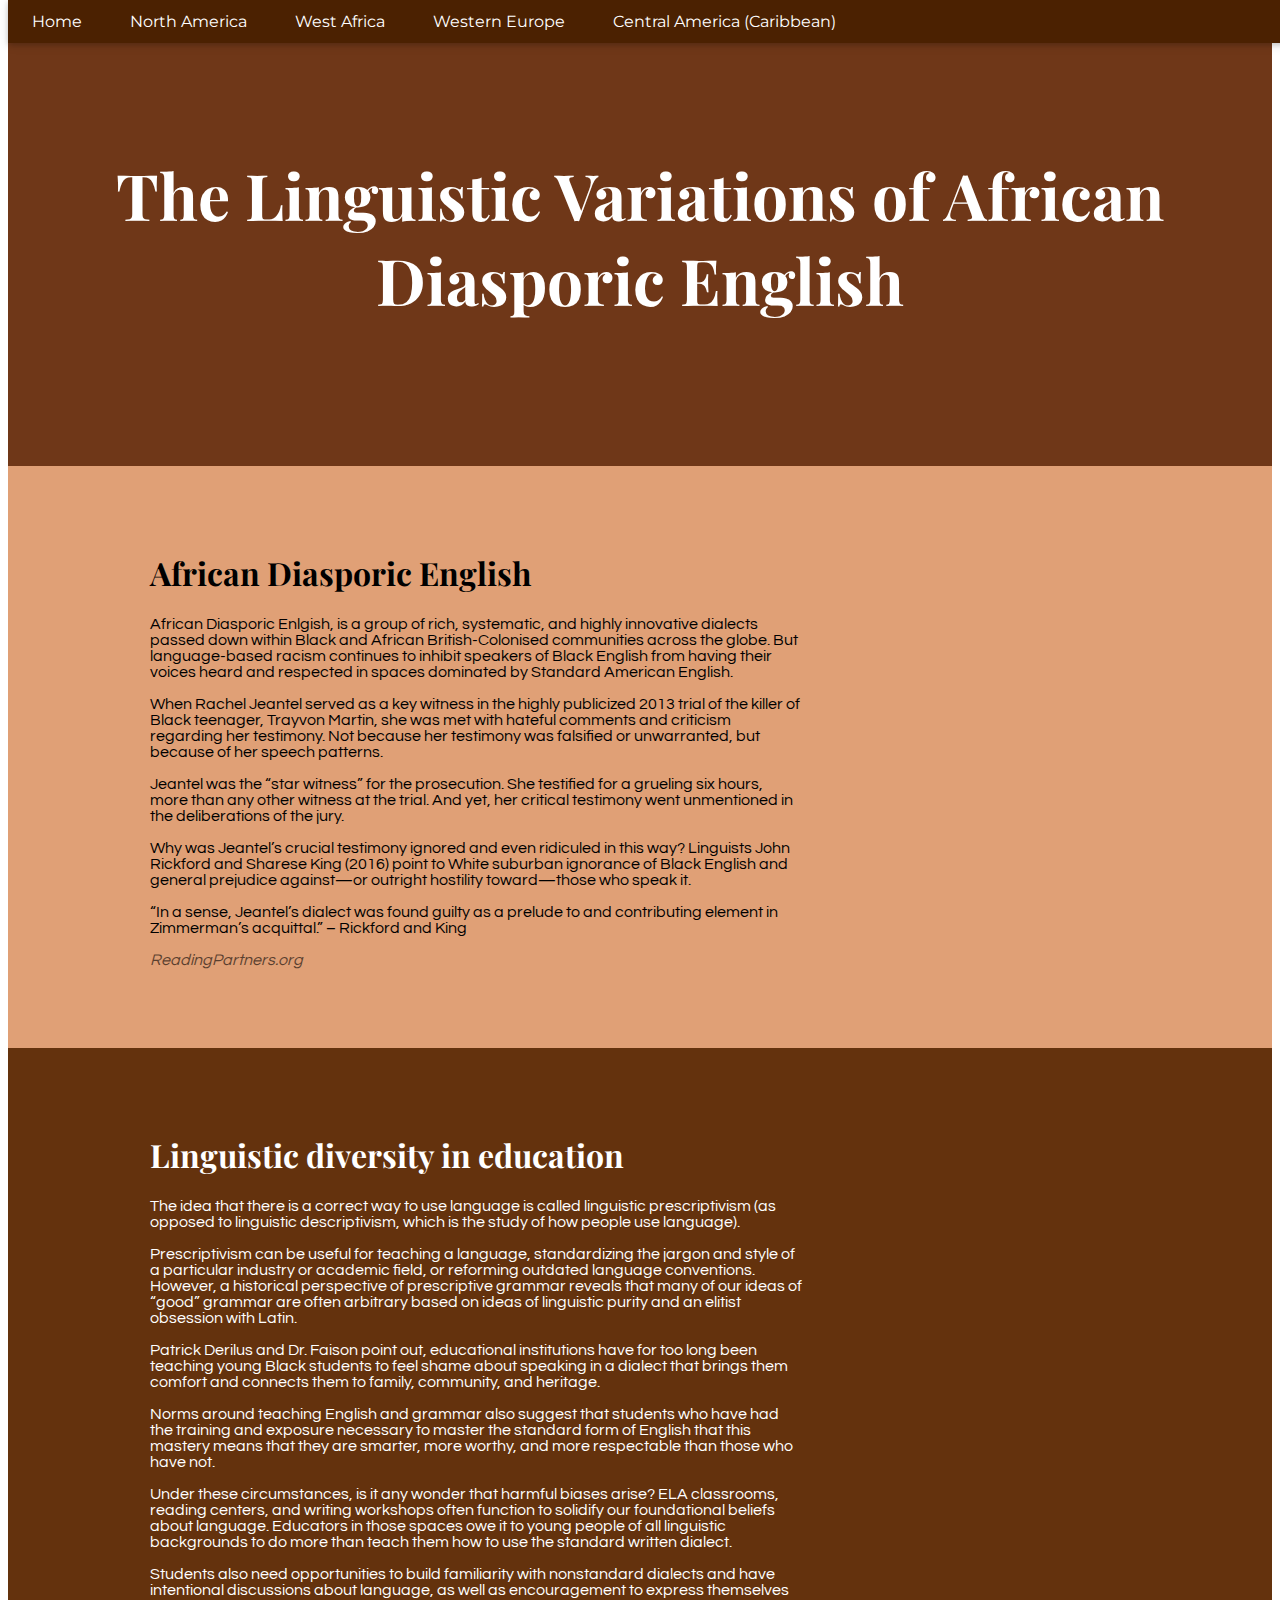
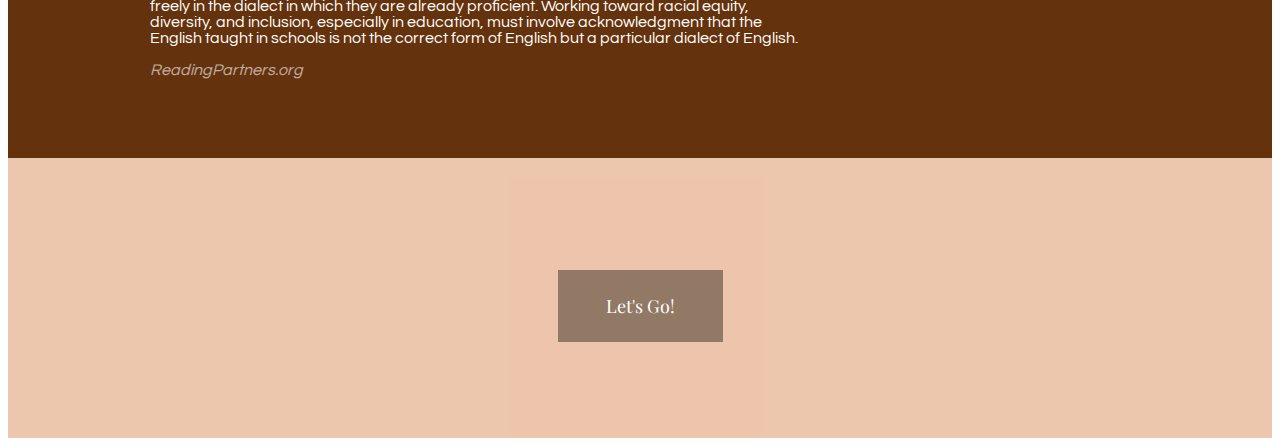
<file: index.html>
<!DOCTYPE html>
<html lang="en">
<head>
<title>The Linguistic Variations of African Diasporic English</title>
<meta charset="UTF-8">
<meta name="viewport" content="width=device-width, initial-scale=1">
<link rel="stylesheet" href="African Enlish.css">
<link rel="stylesheet" href="https://fonts.googleapis.com/css?family=Playfair Display">
<link rel="stylesheet" href="https://fonts.googleapis.com/css?family=Montserrat">
<link rel="stylesheet" href="https://fonts.googleapis.com/css?family=Questrial">
<link rel="stylesheet" href="https://cdnjs.cloudflare.com/ajax/libs/font-awesome/4.7.0/css/font-awesome.min.css">
<style>
body {font-family: "Questrial", sans-serif}
h1,h2,h3,h4,h5,h6,.w3-bar {font-family: "Montserrat", sans-serif}
h1,button {font-family: "Playfair Display", serif}
.fa-anchor,.fa-coffee {font-size:200px}
</style>
</head>
<body>

<!-- Navbar -->
<div class="w3-top">
  <div class="w3-bar w3-black w3-card">
    <a class="w3-bar-item w3-button w3-padding-large w3-hide-medium w3-hide-large w3-right" href="javascript:void(0)" onclick="myFunction()" title="Toggle Navigation Menu"></a>
    <a href="index.html"class="w3-bar-item w3-button w3-padding-large w3-hide-small">Home</a>
   
    <a href="North America.html" class="w3-bar-item w3-button w3-padding-large w3-hide-small">North America</a>
    <a href="West Africa.html" class="w3-bar-item w3-button w3-padding-large w3-hide-small">West Africa</a>
    <a href="Western Europe.html" class="w3-bar-item w3-button w3-padding-large w3-hide-small">Western Europe</a>
    <a href="Central America.html" class="w3-bar-item w3-button w3-padding-large w3-hide-small">Central America (Caribbean)</a>
  
    
    
    
  </div>
</div>

  <!-- Navbar on small screens -->
  <div id="navDemo" class="w3-bar-block w3-white w3-hide w3-hide-large w3-hide-medium w3-large">
    <a href="#" class="w3-bar-item w3-button w3-padding-large">Link 1</a>
    <a href="#" class="w3-bar-item w3-button w3-padding-large">Link 2</a>
    <a href="#" class="w3-bar-item w3-button w3-padding-large">Link 3</a>
    <a href="#" class="w3-bar-item w3-button w3-padding-large">Link 4</a>
  </div>
</div>

<!-- Header -->
<header class="w3-container w3-red w3-center" style="padding:128px 16px">
  <h1 class="w3-margin w3-jumbo">The Linguistic Variations of African Diasporic English</h1>
 
  
  
</header>

<!-- First Grid -->
<div class="w3-row-padding w3-padding-64 w3-container">
  <div class="w3-content">
    <div class="w3-twothird">
      <h1>African Diasporic English</h1>
  
      <p class="w3-text-grey">African Diasporic Enlgish, is a group of rich, systematic, and highly innovative dialects passed down within Black and African British-Colonised communities across the globe. But language-based racism continues to inhibit speakers of Black English from having their voices heard and respected in spaces dominated by Standard American English. </p>
      <p>
        When Rachel Jeantel served as a key witness in the highly publicized 2013 trial of the killer of Black teenager, Trayvon Martin, she was met with hateful comments and criticism regarding her testimony. Not because her testimony was falsified or unwarranted, but because of her speech patterns.</p>

<p>Jeantel was the “star witness” for the prosecution. She testified for a grueling six hours, more than any other witness at the trial. And yet, her critical testimony went unmentioned in the deliberations of the jury.</p>
Why was Jeantel’s crucial testimony ignored and even ridiculed in this way? Linguists John Rickford and Sharese King (2016) point to White suburban ignorance of Black English and general prejudice against—or outright hostility toward—those who speak it.</p>
<p>“In a sense, Jeantel’s dialect was found guilty as a prelude to and contributing element in Zimmerman’s acquittal.”

– Rickford and King

      </p>
      <p class="w3-opacity"><i>ReadingPartners.org</i></p>
    
    </div>

    <div class="w3-third w3-center">
      
    </div>
  </div>
</div>

<!-- Second Grid -->
<div class="w3-row-padding w3-light-grey w3-padding-64 w3-container">
  <div class="w3-content">
    <div class="w3-third w3-center">
      
    </div>

    <div class="w3-twothird">
      <h1>Linguistic diversity in education</h1>
     

      <p>The idea that there is a correct way to use language is called linguistic prescriptivism (as opposed to linguistic descriptivism, which is the study of how people use language). </p>
      <p> Prescriptivism can be useful for teaching a language, standardizing the jargon and style of a particular industry or academic field, or reforming outdated language conventions. However, a historical perspective of prescriptive grammar reveals that many of our ideas of “good” grammar are often arbitrary based on ideas of linguistic purity and an elitist obsession with Latin.</p>
      <p>Patrick Derilus and Dr. Faison point out, educational institutions have for too long been teaching young Black students to feel shame about speaking in a dialect that brings them comfort and connects them to family, community, and heritage. </p>
      <p>  Norms around teaching English and grammar also suggest that students who have had the training and exposure necessary to master the standard form of English that this mastery means that they are smarter, more worthy, and more respectable than those who have not. </p> 
      Under these circumstances, is it any wonder that harmful biases arise?

        ELA classrooms, reading centers, and writing workshops often function to solidify our foundational beliefs about language. Educators in those spaces owe it to young people of all linguistic backgrounds to do more than teach them how to use the standard written dialect. </p>
         Students also need opportunities to build familiarity with nonstandard dialects and have intentional discussions about language, as well as encouragement to express themselves freely in the dialect in which they are already proficient.
        
        Working toward racial equity, diversity, and inclusion, especially in education, must involve acknowledgment that the English taught in schools is not the correct form of English but a particular dialect of English. </p>
        <p class="w3-opacity"><i>ReadingPartners.org</i></p>
      </div>
  </div>
</div>


<!-- Footer -->

<footer class="w3-container w3-padding-64 w3-center w3-opacity">  
  <div class="w3-xlarge w3-padding-32">
    <button class="w3-button w3-black w3-padding-large w3-large w3-margin-top">
      
      <a href="North America.html" class="w3-bar-item w3-button w3-padding-large w3-hide-small">Let's Go!</a>
     
      </button>

      
 </div>
 
</footer>

<script>
// Used to toggle the menu on small screens when clicking on the menu button
function myFunction() {
  var x = document.getElementById("navDemo");
  if (x.className.indexOf("w3-show") == -1) {
    x.className += " w3-show";
  } else { 
    x.className = x.className.replace(" w3-show", "");
  }
}
</script>

</body>
</html>
</file>
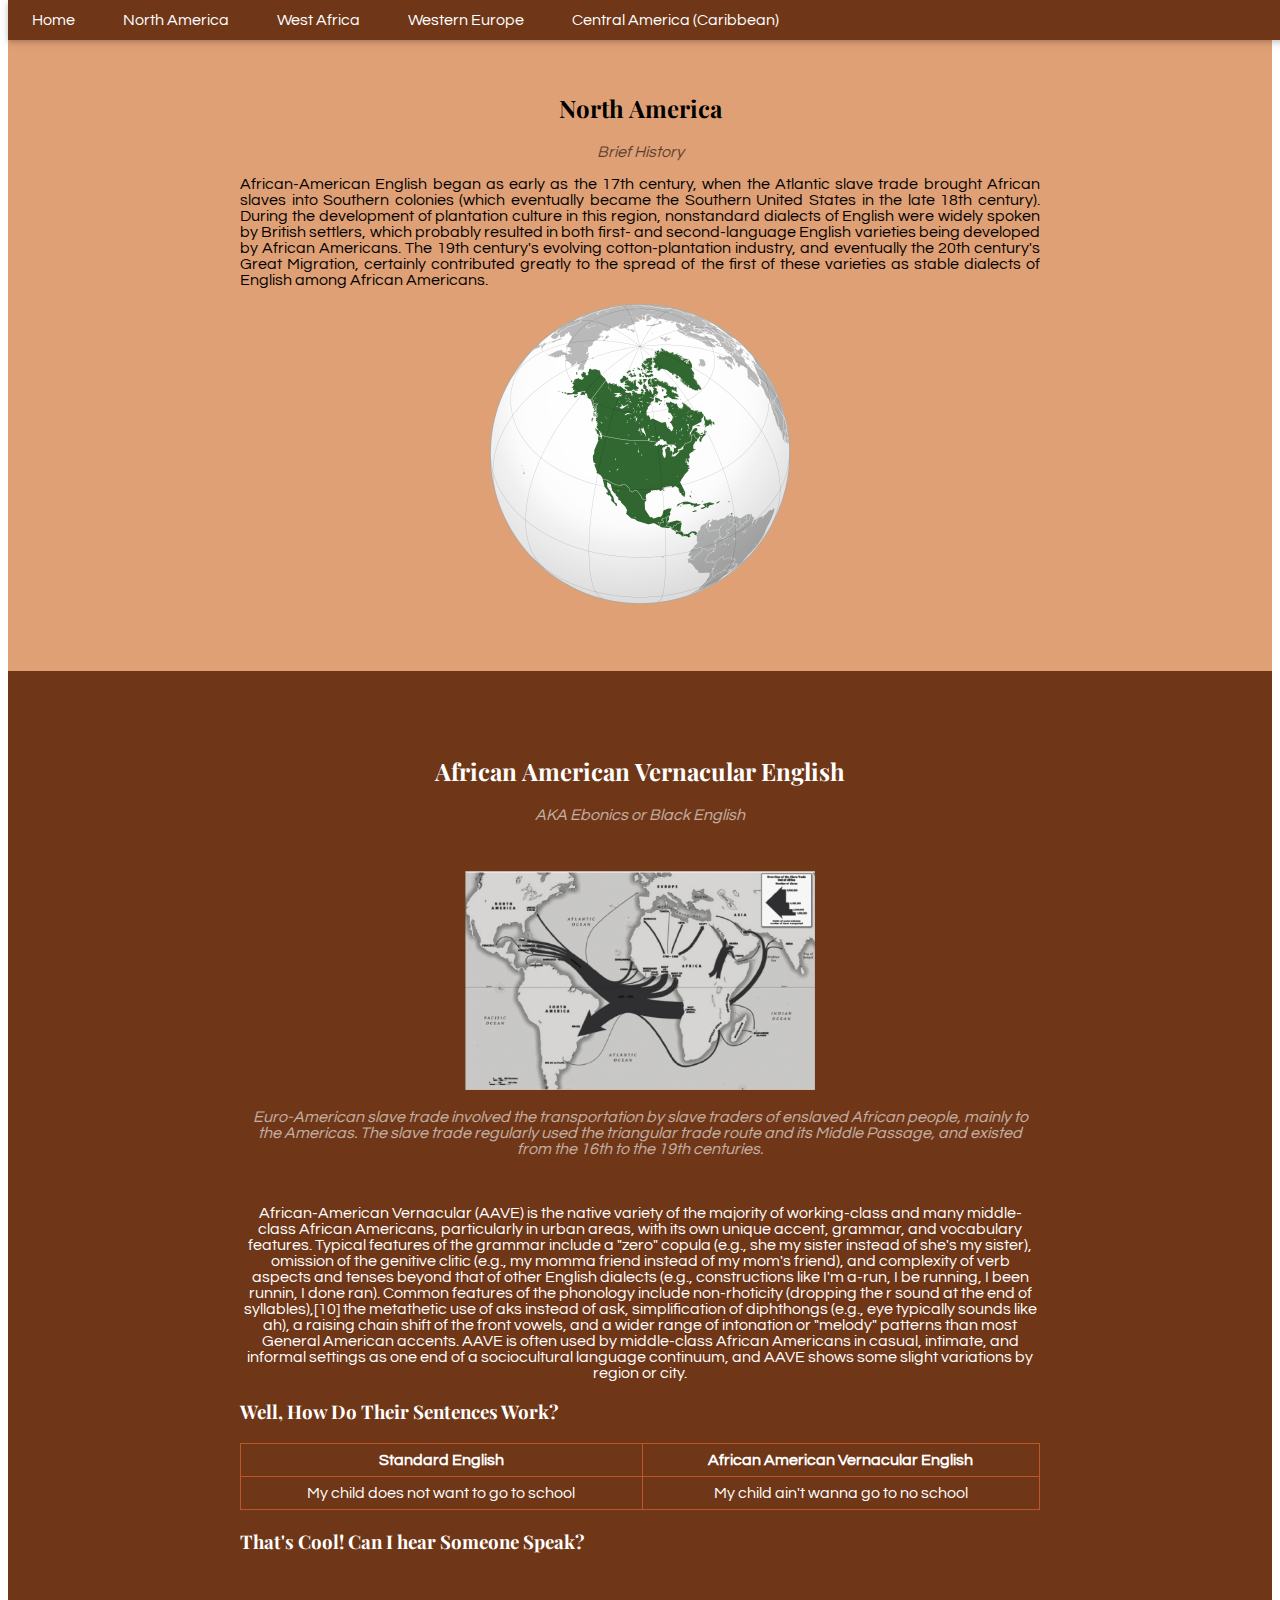
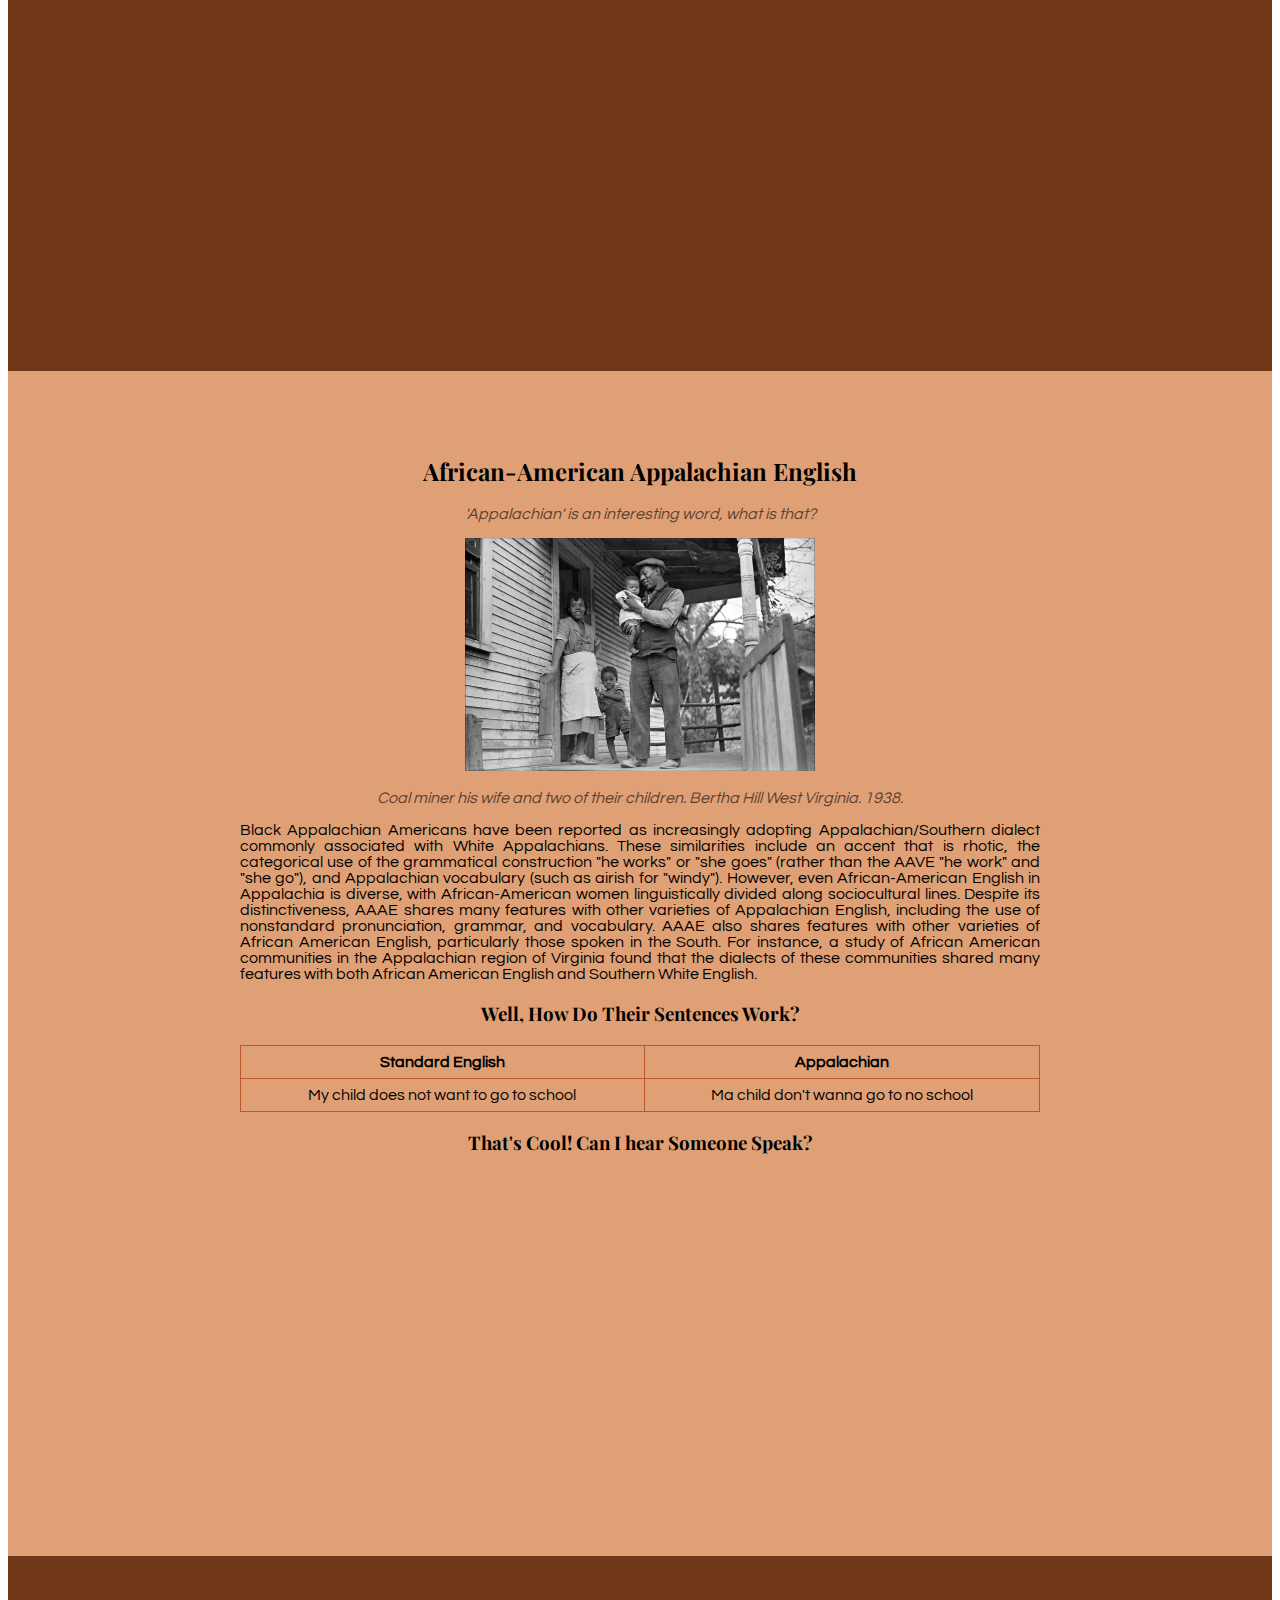
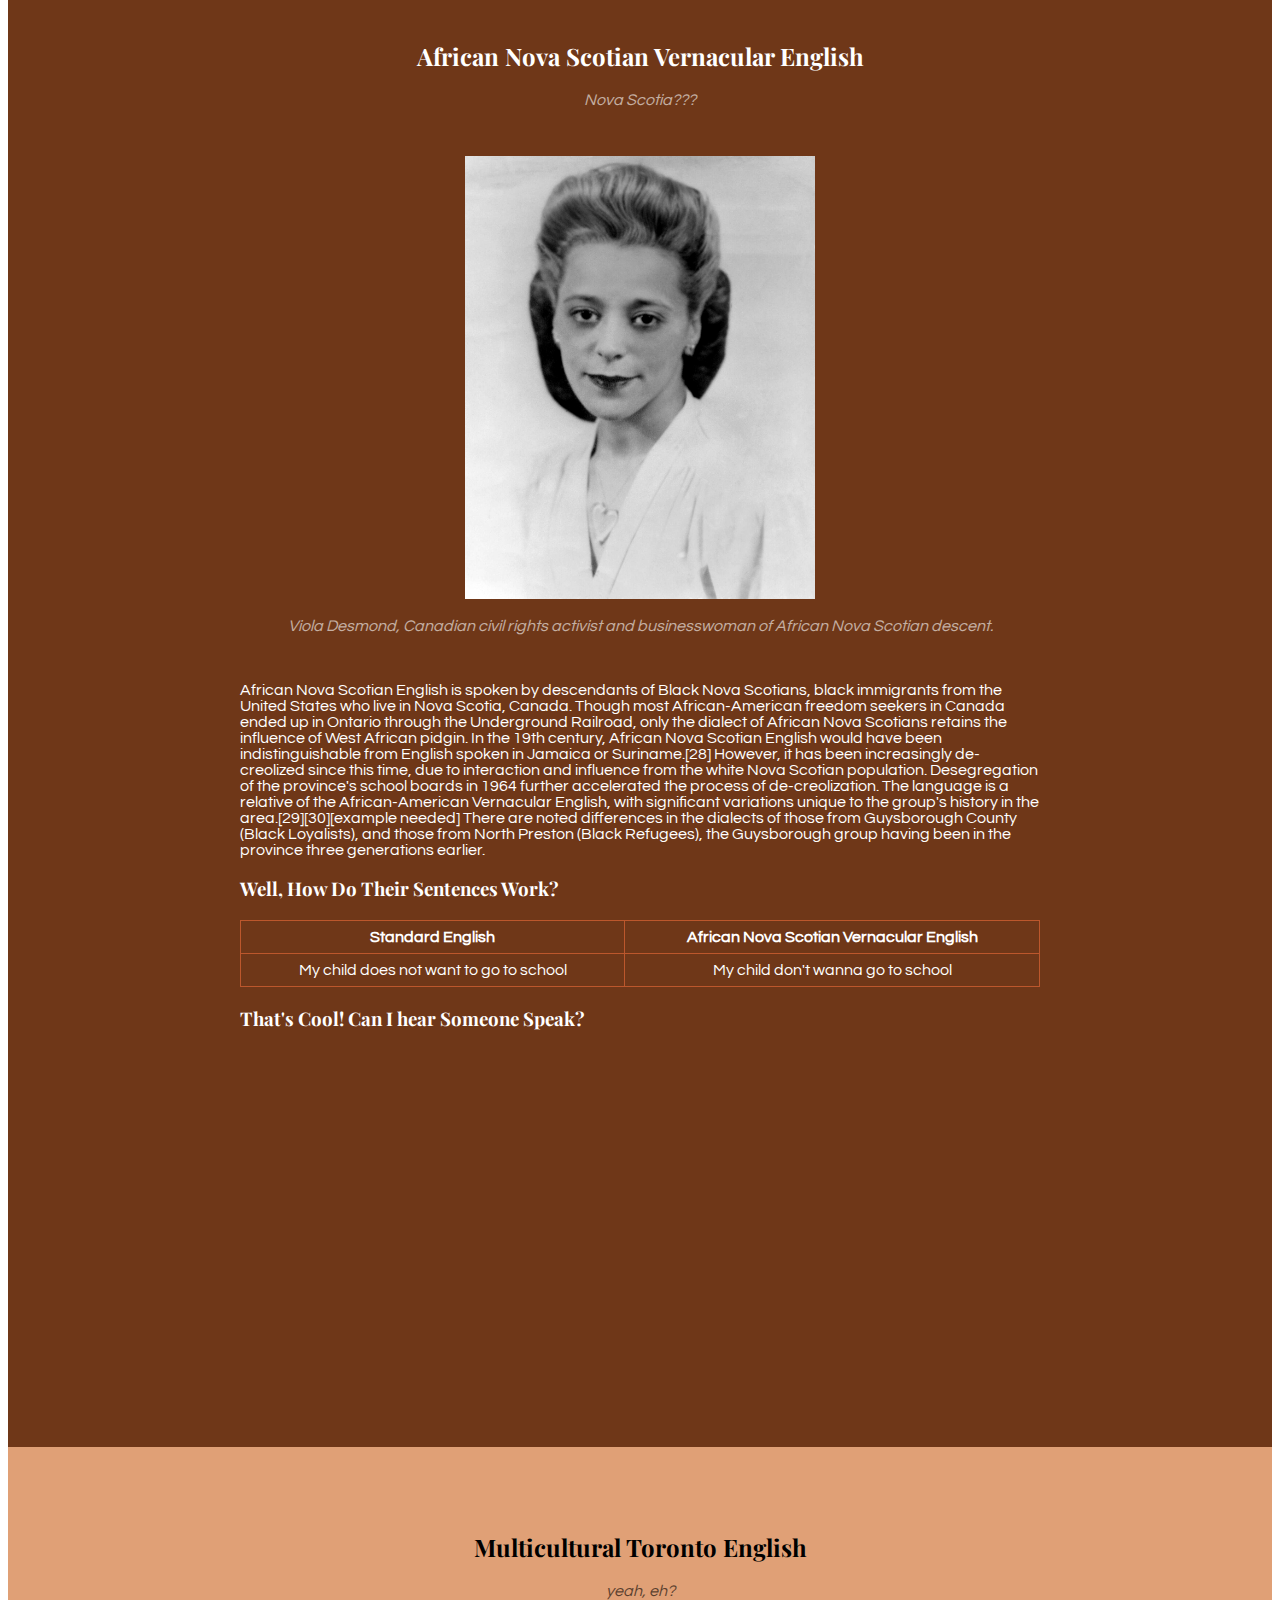
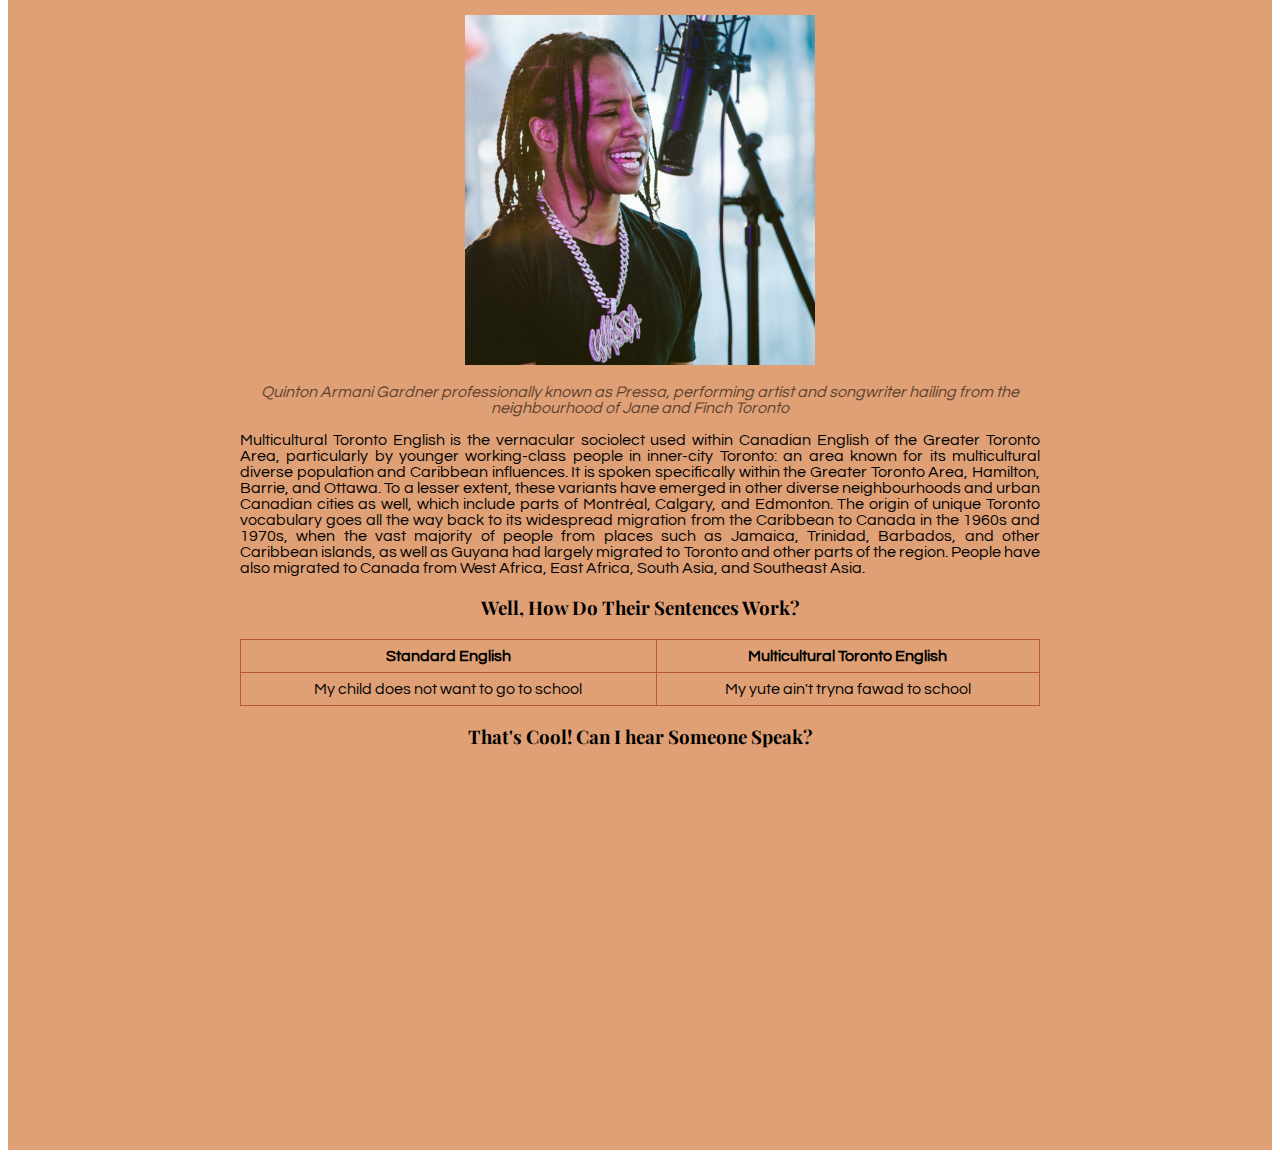
<file: North America.html>
<!DOCTYPE html>
<html lang="en">
<head>
<title>North America</title>
<meta charset="UTF-8">
<meta name="viewport" content="width=device-width, initial-scale=1">
<link rel="stylesheet" href="other pages.css">
<link rel="stylesheet" href="https://fonts.googleapis.com/css?family=Lato">
<link rel="stylesheet" href="https://fonts.googleapis.com/css?family=Playfair Display">
<link rel="stylesheet" href="https://fonts.googleapis.com/css?family=Questrial">
<link rel="stylesheet" href="https://cdnjs.cloudflare.com/ajax/libs/font-awesome/4.7.0/css/font-awesome.min.css">
<style>
body {font-family: "Questrial", sans-serif}
h2, h3 {
  font-family: "Playfair Display", serif;
}
.mySlides {display: none}
table {
  font-family: "Questrial", sans-serif;
  border-collapse: collapse;
  width: 100%;
}

td, th {
  border: 1px solid #bc572c;
  text-align: center;
  padding: 8px;
}
</style>
</head>
<body>

<!-- Navbar -->
<div class="w3-top">
  <div class="w3-bar w3-black w3-card">
    <a class="w3-bar-item w3-button w3-padding-large w3-hide-medium w3-hide-large w3-right" href="javascript:void(0)" onclick="myFunction()" title="Toggle Navigation Menu"></a>
    <a href="index.html"class="w3-bar-item w3-button w3-padding-large w3-hide-small">Home</a>
   
    <a href="North America.html" class="w3-bar-item w3-button w3-padding-large w3-hide-small">North America</a>
    <a href="West Africa.html" class="w3-bar-item w3-button w3-padding-large w3-hide-small">West Africa</a>
    <a href="Western Europe.html" class="w3-bar-item w3-button w3-padding-large w3-hide-small">Western Europe</a>
    <a href="Central America.html" class="w3-bar-item w3-button w3-padding-large w3-hide-small">Central America (Caribbean)</a>
   
    
    
  </div>
</div>


<!-- Page content -->
<div class="w3-content" style="max-width:2000px;">

 

  <!-- The north america Section -->
  <div class="north america" style=" background-color: #e0a076;">
  <div class="w3-container w3-content w3-center w3-padding-64" style="max-width:800px" id="band">

    
    <h2 class="w3-wide">North America</h2>
    <p class="w3-opacity"><i>Brief History</i></p>
    <p class="w3-justify">African-American English began as early as the 17th century, when the Atlantic slave trade brought African slaves into Southern colonies (which eventually became the Southern United States in the late 18th century). During the development of plantation culture in this region, nonstandard dialects of English were widely spoken by British settlers, which probably resulted in both first- and second-language English varieties being developed by African Americans. The 19th century's evolving cotton-plantation industry, and eventually the 20th century's Great Migration, certainly contributed greatly to the spread of the first of these varieties as stable dialects of English among African Americans.</p>
  
    <img src="imagesblack/Location_North_America.svg.png" width="300px" alt="">
      <div class="w3-third">
       
      </div>
    </div>
  </div>
</div>

  <!-- The AAVE Section -->
  <div class="w3-black" id="tour">
    
    
    <div class="w3-container w3-content w3-padding-64" style="max-width:800px">
      <h2 class="w3-wide w3-center">African American Vernacular English</h2>
      <p class="w3-opacity w3-center"><i>AKA Ebonics or Black English</i></p><br>

  

     
    <p class=" w3-center">
    <img src="imagesblack/vo_en_4_3_ns_atlanticslavetrade.png" width="350px" alt="">
    </p>
    <p class="w3-opacity w3-center"><i>Euro-American slave trade involved the transportation by slave traders of enslaved African people, mainly to the Americas. The slave trade regularly used the triangular trade route and its Middle Passage, and existed from the 16th to the 19th centuries.</i></p><br>

    <p class=" w3-center">

     
      
    

    <p class="w3-center w3-justify">
      African-American Vernacular (AAVE) is the native variety of the majority of working-class and many middle-class African Americans, particularly in urban areas, with its own unique accent, grammar, and vocabulary features. Typical features of the grammar include a "zero" copula (e.g., she my sister instead of she's my sister), omission of the genitive clitic (e.g., my momma friend instead of my mom's friend), and complexity of verb aspects and tenses beyond that of other English dialects (e.g., constructions like I'm a-run, I be running, I been runnin, I done ran). Common features of the phonology include non-rhoticity (dropping the r sound at the end of syllables),[10] the metathetic use of aks instead of ask, simplification of diphthongs (e.g., eye typically sounds like ah), a raising chain shift of the front vowels, and a wider range of intonation or "melody" patterns than most General American accents.
      AAVE is often used by middle-class African Americans in casual, intimate, and informal settings as one end of a sociocultural language continuum, and AAVE shows some slight variations by region or city.
      
  </p>
  <h3>Well, How Do Their Sentences Work?</h3>

     <table>
      <tr>
        <th>Standard English</th>
        <th>African American Vernacular English</th>
      </tr>
      <td>My child does not want to go to school</td>
    <td>My child ain't wanna go to no school</td>

    

     
     </table>


     

     <h3>That's Cool! Can I hear Someone Speak?</h3>
     </p>

     <p class=" w3-center">
      <iframe width="560" height="315" src="https://www.youtube.com/embed/rNjhB1DW_-s" title="YouTube video player" frameborder="0" allow="accelerometer; autoplay; clipboard-write; encrypted-media; gyroscope; picture-in-picture; web-share" allowfullscreen></iframe>
    </p>
    </p>
    </div>
  </div>

    

  <!-- AAApE -->
  <div class="north america" style=" background-color: #e0a076;">
  <div class="w3-content" style="max-width:2000px;">

 


    <div class="w3-container w3-content w3-center w3-padding-64" style="max-width:800px" id="band">
      <h2 class="w3-wide">African-American Appalachian English</h2>
      <p class="w3-opacity"><i>'Appalachian' is an interesting word, what is that?</i></p>
      <img src="imagesblack/appalachian.webp" width="350px" alt="">
      <p class="w3-opacity"><i>Coal miner his wife and two of their children. Bertha Hill West Virginia. 1938.</i></p>

      

      <p class="w3-justify">Black Appalachian Americans have been reported as increasingly adopting Appalachian/Southern dialect commonly associated with White Appalachians. These similarities include an accent that is rhotic, the categorical use of the grammatical construction "he works" or "she goes" (rather than the AAVE "he work" and "she go"), and Appalachian vocabulary (such as airish for "windy"). However, even African-American English in Appalachia is diverse, with African-American women linguistically divided along sociocultural lines.

        Despite its distinctiveness, AAAE shares many features with other varieties of Appalachian English, including the use of nonstandard pronunciation, grammar, and vocabulary. AAAE also shares features with other varieties of African American English, particularly those spoken in the South. For instance, a study of African American communities in the Appalachian region of Virginia found that the dialects of these communities shared many features with both African American English and Southern White English.
    </p>


     <h3>Well, How Do Their Sentences Work?</h3>

     <table>
      <tr>
        <th>Standard English</th>
        <th>Appalachian</th>
      </tr>
      <td>My child does not want to go to school</td>
    <td>Ma child don't wanna go to no school</td>
  </table>


     <h3>That's Cool! Can I hear Someone Speak?</h3>
     <iframe width="560" height="315" src="https://www.youtube.com/embed/U_IbIMUbh-k" title="YouTube video player" frameborder="0" allow="accelerometer; autoplay; clipboard-write; encrypted-media; gyroscope; picture-in-picture; web-share" allowfullscreen></iframe>
        <div class="w3-third">
         
        </div>
      </div>
    </div>
    </div>

  <!-- The Nova Scotian English Section -->
  <div class="w3-black" id="tour">
    <div class="w3-container w3-content w3-padding-64" style="max-width:800px">
      
      <h2 class="w3-wide w3-center">African Nova Scotian Vernacular English</h2>
    

      <p class="w3-opacity w3-center"><i>Nova Scotia???</i></p><br>

      <p class=" w3-center"> <img src="imagesblack/Viola_Desmond.jpg" width="350px" alt=""></p>
      <p class="w3-opacity w3-center"><i>Viola Desmond, Canadian civil rights activist and businesswoman of African Nova Scotian descent.
      </i></p><br>
      
    
   

     <p>African Nova Scotian English is spoken by descendants of Black Nova Scotians, black immigrants from the United States who live in Nova Scotia, Canada. Though most African-American freedom seekers in Canada ended up in Ontario through the Underground Railroad, only the dialect of African Nova Scotians retains the influence of West African pidgin. In the 19th century, African Nova Scotian English would have been indistinguishable from English spoken in Jamaica or Suriname.[28] However, it has been increasingly de-creolized since this time, due to interaction and influence from the white Nova Scotian population. Desegregation of the province's school boards in 1964 further accelerated the process of de-creolization. The language is a relative of the African-American Vernacular English, with significant variations unique to the group's history in the area.[29][30][example needed] There are noted differences in the dialects of those from Guysborough County (Black Loyalists), and those from North Preston (Black Refugees), the Guysborough group having been in the province three generations earlier.

     </p>

     <h3>Well, How Do Their Sentences Work?</h3>

     <table>
      <tr>
        <th>Standard English</th>
        <th>African Nova Scotian Vernacular English</th>
      </tr>
      <td>My child does not want to go to school</td>
    <td>My child don't wanna go to school</td>

     

     
     </table>


     <h3>That's Cool! Can I hear Someone Speak?</h3>
     <p class="w3-center">
      <iframe width="560" height="315" src="https://www.youtube.com/embed/5pNn-beZKtg" title="YouTube video player" frameborder="0" allow="accelerometer; autoplay; clipboard-write; encrypted-media; gyroscope; picture-in-picture; web-share"
      allowfullscreen></iframe>
    </p>
    </div>
  </div>
</div>


     <!--Multi cultural toronto English-->
     <div class="north america" style=" background-color: #e0a076;">
     <div class="w3-content" style="max-width:2000px;">


      <div class="w3-container w3-content w3-center w3-padding-64" style="max-width:800px"
      id="band">
        <h2 class="w3-wide">Multicultural Toronto English</h2>
        <p class="w3-opacity"><i>yeah, eh?</i></p>

        <img src="imagesblack/pressa.png" width="350px" alt="">
        <p class="w3-opacity"><i>Quinton Armani Gardner professionally known as Pressa, performing artist and songwriter hailing from the neighbourhood of Jane and Finch Toronto</i></p>

        
        <p class="w3-justify"> Multicultural Toronto English is the vernacular sociolect used within Canadian English of the Greater Toronto Area, particularly by younger working-class people in inner-city Toronto: an area known for its multicultural diverse population and Caribbean influences. It is spoken specifically within the Greater Toronto Area, Hamilton, Barrie, and Ottawa. To a lesser extent, these variants have emerged in other diverse neighbourhoods and urban Canadian cities as well, which include parts of Montréal, Calgary, and Edmonton.
          The origin of unique Toronto vocabulary goes all the way back to its widespread migration from the Caribbean to Canada in the 1960s and 1970s, when the vast majority of people from places such as Jamaica, Trinidad, Barbados, and other Caribbean islands, as well as Guyana had largely migrated to Toronto and other parts of the region. People have also migrated to Canada from West Africa, East Africa, South Asia, and Southeast Asia.
        </p>

      
  
       <h3>Well, How Do Their Sentences Work?</h3>

       <table>
        <tr>
          <th>Standard English</th>
          <th>Multicultural Toronto English</th>
        </tr>
        <td>My child does not want to go to school</td>
      <td>My yute ain't tryna fawad to school</td>
  
      
       </table>
  
  
       <h3>That's Cool! Can I hear Someone Speak?</h3>

       <iframe width="560" height="315" src="https://www.youtube.com/embed/yYlYtV6Ve-s" title="YouTube video player" frameborder="0" allow="accelerometer; autoplay; clipboard-write; encrypted-media; gyroscope; picture-in-picture; web-share" 
       allowfullscreen></iframe>
    
          <div class="w3-third">
           
          </div>
      
      </div>
      </div>
</div>
  
<!-- End Page Content -->
</div>



<script>
// Automatic Slideshow - change image every 4 seconds
var myIndex = 0;
carousel();

function carousel() {
  var i;
  var x = document.getElementsByClassName("mySlides");
  for (i = 0; i < x.length; i++) {
    x[i].style.display = "none";  
  }
  myIndex++;
  if (myIndex > x.length) {myIndex = 1}    
  x[myIndex-1].style.display = "block";  
  setTimeout(carousel, 4000);    
}

// Used to toggle the menu on small screens when clicking on the menu button
function myFunction() {
  var x = document.getElementById("navDemo");
  if (x.className.indexOf("w3-show") == -1) {
    x.className += " w3-show";
  } else { 
    x.className = x.className.replace(" w3-show", "");
  }
}

// When the user clicks anywhere outside of the modal, close it
var modal = document.getElementById('ticketModal');
window.onclick = function(event) {
  if (event.target == modal) {
    modal.style.display = "none";
  }
}
</script>

</body>
</html>
</file>
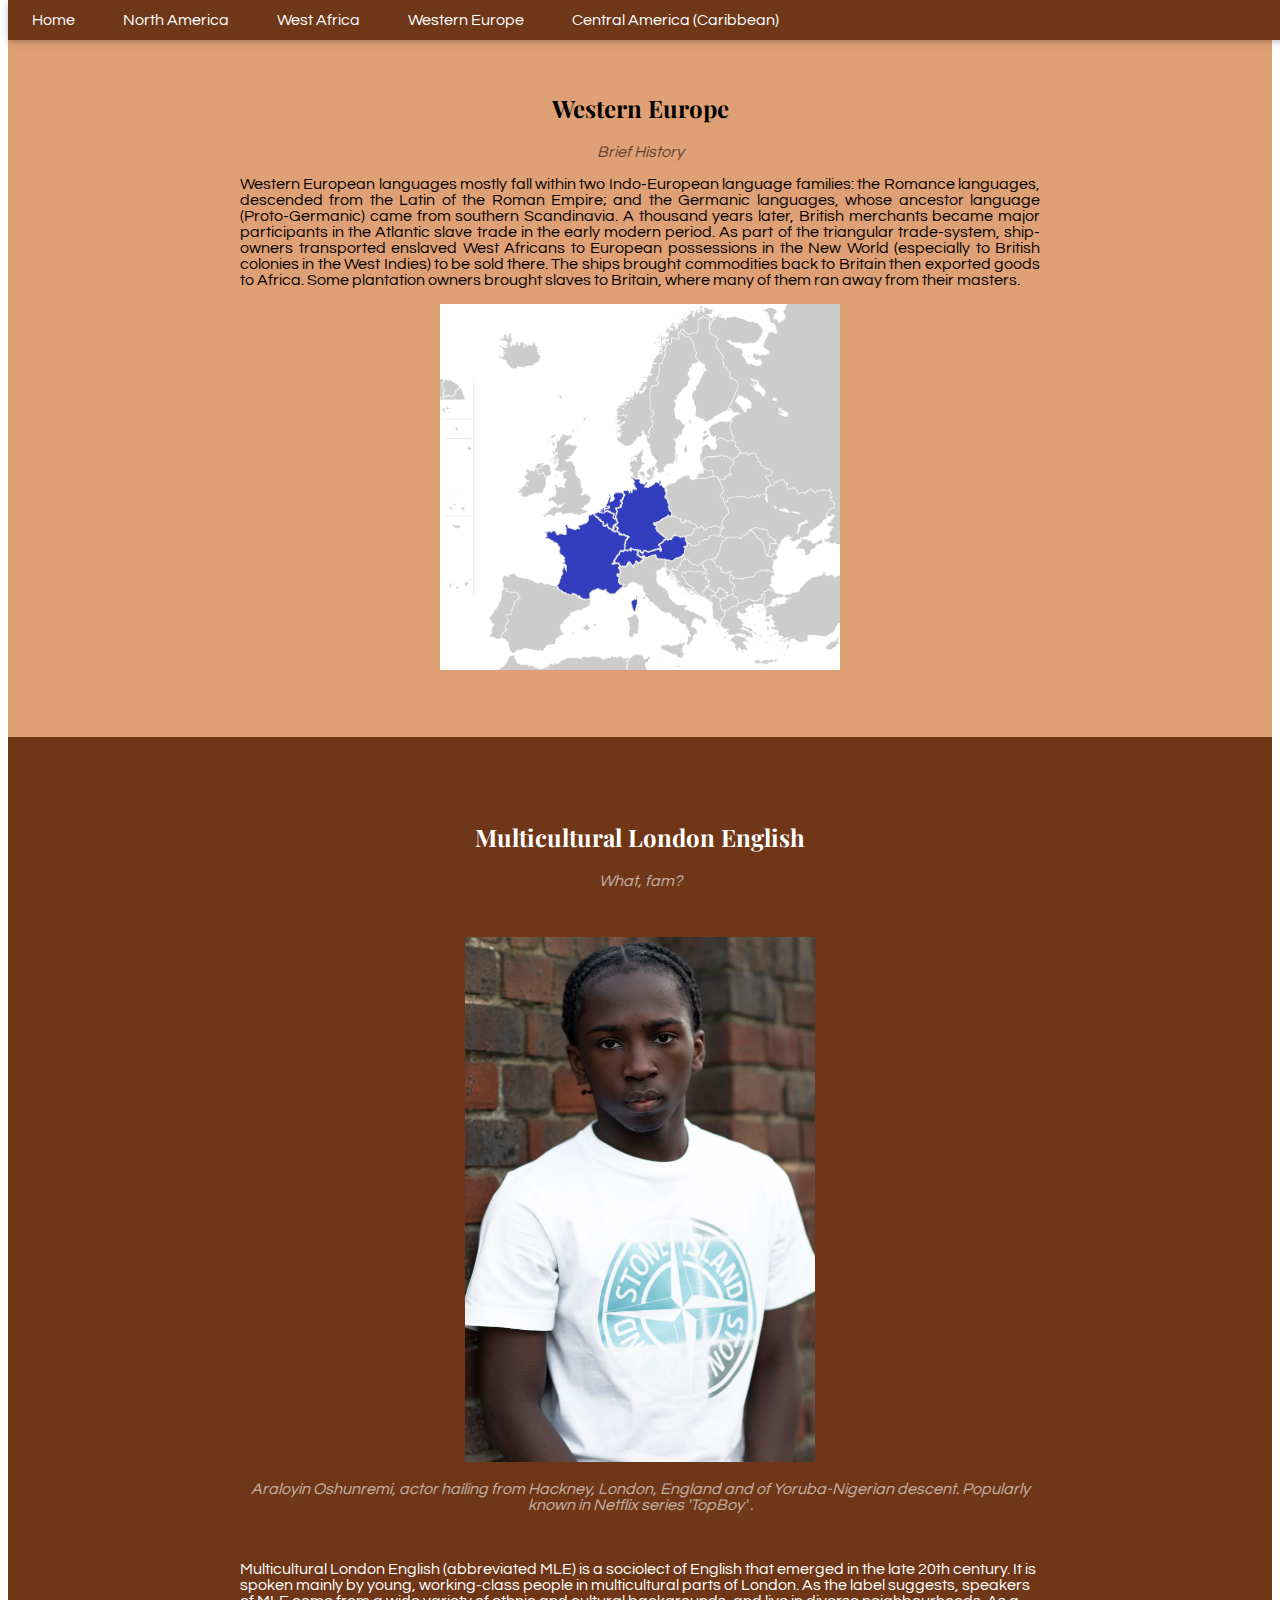
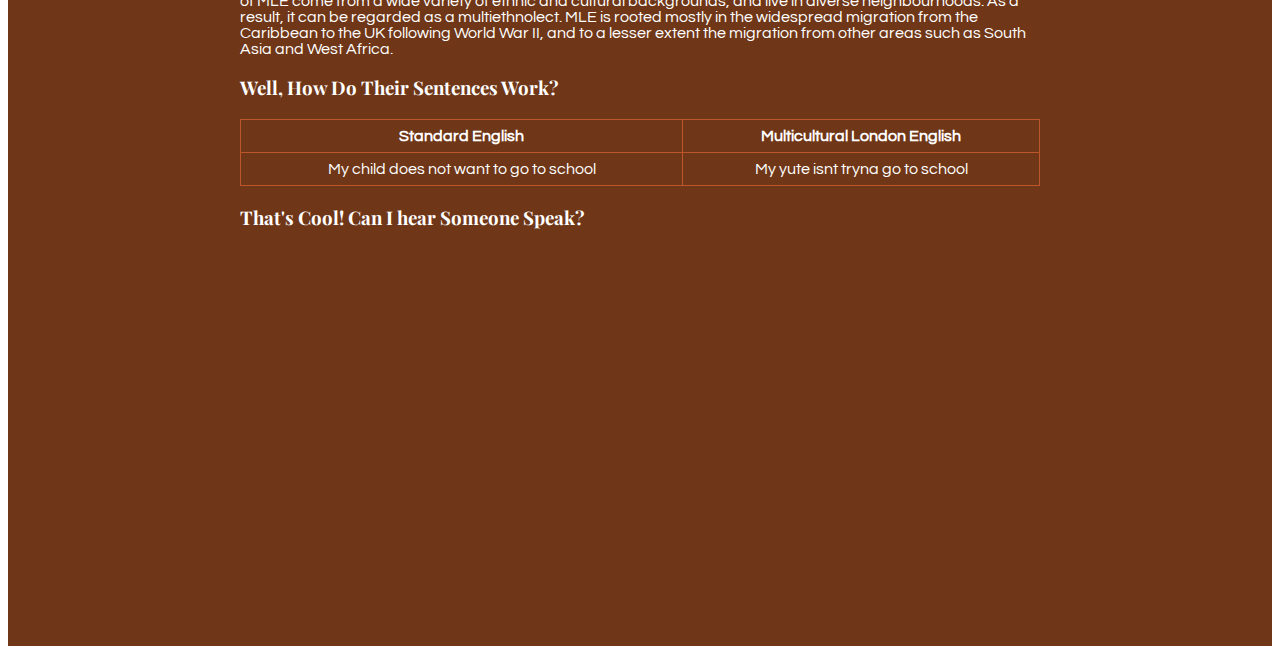
<file: Western Europe.html>
<!DOCTYPE html>
<html lang="en">
<head>
<title>Western Europe</title>
<meta charset="UTF-8">
<meta name="viewport" content="width=device-width, initial-scale=1">
<link rel="stylesheet" href="other pages.css">
<link rel="stylesheet" href="https://fonts.googleapis.com/css?family=Lato">
<link rel="stylesheet" href="https://fonts.googleapis.com/css?family=Playfair Display">
<link rel="stylesheet" href="https://fonts.googleapis.com/css?family=Questrial">
<link rel="stylesheet" href="https://cdnjs.cloudflare.com/ajax/libs/font-awesome/4.7.0/css/font-awesome.min.css">
<style>
  body {font-family: "Questrial", sans-serif}
  h2, h3 {
    font-family: "Playfair Display", serif;
  }
  .mySlides {display: none}
  table {
    font-family: "Questrial", sans-serif;
    border-collapse: collapse;
    width: 100%;
  }
  
  td, th {
    border: 1px solid #bc572c;
    text-align: center;
    padding: 8px;
  }
  </style>
</head>
<body>

<!-- Navbar -->
<div class="w3-top">
  <div class="w3-bar w3-black w3-card">
    <a class="w3-bar-item w3-button w3-padding-large w3-hide-medium w3-hide-large w3-right" href="javascript:void(0)" onclick="myFunction()" title="Toggle Navigation Menu"></a>
    <a href="index.html"class="w3-bar-item w3-button w3-padding-large w3-hide-small">Home</a>
   
    <a href="North America.html" class="w3-bar-item w3-button w3-padding-large w3-hide-small">North America</a>
    <a href="West Africa.html" class="w3-bar-item w3-button w3-padding-large w3-hide-small">West Africa</a>
    <a href="Western Europe.html" class="w3-bar-item w3-button w3-padding-large w3-hide-small">Western Europe</a>
    <a href="Central America.html" class="w3-bar-item w3-button w3-padding-large w3-hide-small">Central America (Caribbean)</a>
    
    
    
   
  </div>
</div>


<!-- Page content -->
<div class="w3-content" style="max-width:2000px;">

 

  <!-- mle Section -->
  <div class="north america" style=" background-color: #e0a076;">
  <div class="w3-container w3-content w3-center w3-padding-64" style="max-width:800px" id="band">

    
    <h2 class="w3-wide">Western Europe</h2>
    <p class="w3-opacity"><i>Brief History</i></p>
    <p class="w3-justify">Western European languages mostly fall within two Indo-European language families: the Romance languages, descended from the Latin of the Roman Empire; and the Germanic languages, whose ancestor language (Proto-Germanic) came from southern Scandinavia. A thousand years later, British merchants became major participants in the Atlantic slave trade in the early modern period. As part of the triangular trade-system, ship-owners transported enslaved West Africans to European possessions in the New World (especially to British colonies in the West Indies) to be sold there. The ships brought commodities back to Britain then exported goods to Africa. Some plantation owners brought slaves to Britain, where many of them ran away from their masters.  
    </p>

    <img src="imagesblack/Western_Europe_map_blue.png" width="400px" alt="">
  
      <div class="w3-third">
       
      </div>
    </div>
  </div>
</div>

  <!-- Multicultural London English -->
  <div class="w3-black" id="tour">
    <div class="w3-container w3-content w3-padding-64" style="max-width:800px">
      <h2 class="w3-wide w3-center">Multicultural London English</h2>
      <p class="w3-opacity w3-center"><i>What, fam?</i></p><br>
<p class="w3-center">
      <img src="imagesblack/Araloyin_Oshunremi.webp" width="350px" alt="">

      <p class="w3-opacity w3-center"><i>Araloyin Oshunremi, actor hailing from Hackney, London, England and of Yoruba-Nigerian descent. Popularly known in Netflix series 'TopBoy' .</i></p><br>

    <p>Multicultural London English (abbreviated MLE) is a sociolect of English that emerged in the late 20th century. It is spoken mainly by young, working-class people in multicultural parts of London.

      As the label suggests, speakers of MLE come from a wide variety of ethnic and cultural backgrounds, and live in diverse neighbourhoods. As a result, it can be regarded as a multiethnolect.
      MLE is rooted mostly in the widespread migration from the Caribbean to the UK following World War II, and to a lesser extent the migration from other areas such as South Asia and West Africa.
    </p>

     <h3>Well, How Do Their Sentences Work?</h3>

     <table>
      <tr>
        <th>Standard English</th>
        <th>Multicultural London English</th>
      </tr>
      <td>My child does not want to go to school</td>
    <td> My yute isnt tryna go to school</td>
  </table>

     <h3>That's Cool! Can I hear Someone Speak?</h3>
     <p class="w3-center">
      <iframe width="560" height="315" src="https://www.youtube.com/embed/6_P1t6PujsQ" title="YouTube video player" frameborder="0" allow="accelerometer; autoplay; clipboard-write; encrypted-media; gyroscope; picture-in-picture; web-share" allowfullscreen></iframe>
    </p>
    </p>
    </div>
  </div>

    

  
  



<script>
// Automatic Slideshow - change image every 4 seconds
var myIndex = 0;
carousel();

function carousel() {
  var i;
  var x = document.getElementsByClassName("mySlides");
  for (i = 0; i < x.length; i++) {
    x[i].style.display = "none";  
  }
  myIndex++;
  if (myIndex > x.length) {myIndex = 1}    
  x[myIndex-1].style.display = "block";  
  setTimeout(carousel, 4000);    
}

// Used to toggle the menu on small screens when clicking on the menu button
function myFunction() {
  var x = document.getElementById("navDemo");
  if (x.className.indexOf("w3-show") == -1) {
    x.className += " w3-show";
  } else { 
    x.className = x.className.replace(" w3-show", "");
  }
}

// When the user clicks anywhere outside of the modal, close it
var modal = document.getElementById('ticketModal');
window.onclick = function(event) {
  if (event.target == modal) {
    modal.style.display = "none";
  }
}
</script>

</body>
</html>
</file>
<file: African Enlish.css>
.w3-black, .w3-hover-black:hover {
    color: #ffffff!important;
    background-color: #e0a076!important;}

.w3-image{max-width:100%;height:auto}img{vertical-align:middle}a{color:inherit}
.w3-table,.w3-table-all{border-collapse:collapse;border-spacing:0;width:100%;display:table}.w3-table-all{border:1px solid #ccc}
.w3-bordered tr,.w3-table-all tr{border-bottom:1px solid #ddd}.w3-striped tbody tr:nth-child(even){background-color:#f1f1f1}
.w3-table-all tr:nth-child(odd){background-color:#fff}.w3-table-all tr:nth-child(even){background-color:#f1f1f1}
.w3-hoverable tbody tr:hover,.w3-ul.w3-hoverable li:hover{background-color:#ccc}.w3-centered tr th,.w3-centered tr td{text-align:center}
.w3-table td,.w3-table th,.w3-table-all td,.w3-table-all th{padding:8px 8px;display:table-cell;text-align:left;vertical-align:top}
.w3-table th:first-child,.w3-table td:first-child,.w3-table-all th:first-child,.w3-table-all td:first-child{padding-left:16px}
.w3-btn,.w3-button{border:none;display:inline-block;padding:8px 16px;vertical-align:middle;overflow:hidden;text-decoration:none;color:inherit;background-color:inherit;text-align:center;cursor:pointer;white-space:nowrap}
.w3-btn:hover{box-shadow:0 8px 16px 0 rgba(0,0,0,0.2),0 6px 20px 0 rgba(0,0,0,0.19)}
.w3-btn,.w3-button{-webkit-touch-callout:none;-webkit-user-select:none;-khtml-user-select:none;-moz-user-select:none;-ms-user-select:none;user-select:none}   
.w3-disabled,.w3-btn:disabled,.w3-button:disabled{cursor:not-allowed;opacity:0.3}.w3-disabled *,:disabled *{pointer-events:none}
.w3-btn.w3-disabled:hover,.w3-btn:disabled:hover{box-shadow:none}
.w3-badge,.w3-tag{background-color:#000;color:#fff;display:inline-block;padding-left:8px;padding-right:8px;text-align:center}.w3-badge{border-radius:50%}
.w3-ul{list-style-type:none;padding:0;margin:0}.w3-ul li{padding:8px 16px;border-bottom:1px solid #ddd}.w3-ul li:last-child{border-bottom:none}
.w3-tooltip,.w3-display-container{position:relative}.w3-tooltip .w3-text{display:none}.w3-tooltip:hover .w3-text{display:inline-block}
.w3-ripple:active{opacity:0.5}.w3-ripple{transition:opacity 0s}
.w3-input{padding:8px;display:block;border:none;border-bottom:1px solid #ccc;width:100%}
.w3-select{padding:9px 0;width:100%;border:none;border-bottom:1px solid #ccc}
.w3-dropdown-click,.w3-dropdown-hover{position:relative;display:inline-block;cursor:pointer}
.w3-dropdown-hover:hover .w3-dropdown-content{display:block}
.w3-dropdown-hover:first-child,.w3-dropdown-click:hover{background-color:#ccc;color:#000}
.w3-dropdown-hover:hover > .w3-button:first-child,.w3-dropdown-click:hover > .w3-button:first-child{background-color:#ccc;color:#000}
.w3-dropdown-content{cursor:auto;color:#000;background-color:#fff;display:none;position:absolute;min-width:160px;margin:0;padding:0;z-index:1}
.w3-check,.w3-radio{width:24px;height:24px;position:relative;top:6px}
.w3-sidebar{height:100%;width:200px;background-color:#fff;position:fixed!important;z-index:1;overflow:auto}
.w3-bar-block .w3-dropdown-hover,.w3-bar-block .w3-dropdown-click{width:100%}
.w3-bar-block .w3-dropdown-hover .w3-dropdown-content,.w3-bar-block .w3-dropdown-click .w3-dropdown-content{min-width:100%}
.w3-bar-block .w3-dropdown-hover .w3-button,.w3-bar-block .w3-dropdown-click .w3-button{width:100%;text-align:left;padding:8px 16px}
.w3-main,#main{transition:margin-left .4s}
.w3-modal{z-index:3;display:none;padding-top:100px;position:fixed;left:0;top:0;width:100%;height:100%;overflow:auto;background-color:rgb(0,0,0);background-color:rgba(0,0,0,0.4)}
.w3-modal-content{margin:auto;background-color:#fff;position:relative;padding:0;outline:0;width:600px}
.w3-bar{width:100%;overflow:hidden}.w3-center .w3-bar{display:inline-block;width:auto}
.w3-bar .w3-bar-item{padding:8px 16px;float:left;width:auto;border:none;display:block;outline:0}
.w3-bar .w3-dropdown-hover,.w3-bar .w3-dropdown-click{position:static;float:left}
.w3-bar .w3-button{white-space:normal}
.w3-bar-block .w3-bar-item{width:100%;display:block;padding:8px 16px;text-align:left;border:none;white-space:normal;float:none;outline:0}
.w3-bar-block.w3-center .w3-bar-item{text-align:center}.w3-block{display:block;width:100%}
.w3-responsive{display:block;overflow-x:auto}
.w3-container:after,.w3-container:before,.w3-panel:after,.w3-panel:before,.w3-row:after,.w3-row:before,.w3-row-padding:after,.w3-row-padding:before,
.w3-cell-row:before,.w3-cell-row:after,.w3-clear:after,.w3-clear:before,.w3-bar:before,.w3-bar:after{content:"";display:table;clear:both}
.w3-col,.w3-half,.w3-third,.w3-twothird,.w3-threequarter,.w3-quarter{float:left;width:100%}
.w3-col.s1{width:8.33333%}.w3-col.s2{width:16.66666%}.w3-col.s3{width:24.99999%}.w3-col.s4{width:33.33333%}
.w3-col.s5{width:41.66666%}.w3-col.s6{width:49.99999%}.w3-col.s7{width:58.33333%}.w3-col.s8{width:66.66666%}
.w3-col.s9{width:74.99999%}.w3-col.s10{width:83.33333%}.w3-col.s11{width:91.66666%}.w3-col.s12{width:99.99999%}
@media (min-width:601px){.w3-col.m1{width:8.33333%}.w3-col.m2{width:16.66666%}.w3-col.m3,.w3-quarter{width:24.99999%}.w3-col.m4,.w3-third{width:33.33333%}
.w3-col.m5{width:41.66666%}.w3-col.m6,.w3-half{width:49.99999%}.w3-col.m7{width:58.33333%}.w3-col.m8,.w3-twothird{width:66.66666%}
.w3-col.m9,.w3-threequarter{width:74.99999%}.w3-col.m10{width:83.33333%}.w3-col.m11{width:91.66666%}.w3-col.m12{width:99.99999%}}
@media (min-width:993px){.w3-col.l1{width:8.33333%}.w3-col.l2{width:16.66666%}.w3-col.l3{width:24.99999%}.w3-col.l4{width:33.33333%}
.w3-col.l5{width:41.66666%}.w3-col.l6{width:49.99999%}.w3-col.l7{width:58.33333%}.w3-col.l8{width:66.66666%}
.w3-col.l9{width:74.99999%}.w3-col.l10{width:83.33333%}.w3-col.l11{width:91.66666%}.w3-col.l12{width:99.99999%}}
.w3-rest{overflow:hidden}.w3-stretch{margin-left:-16px;margin-right:-16px}
.w3-content,.w3-auto{margin-left:auto;margin-right:auto}.w3-content{max-width:980px}.w3-auto{max-width:1140px}
.w3-cell-row{display:table;width:100%}.w3-cell{display:table-cell}
.w3-cell-top{vertical-align:top}.w3-cell-middle{vertical-align:middle}.w3-cell-bottom{vertical-align:bottom}
.w3-hide{display:none!important}.w3-show-block,.w3-show{display:block!important}.w3-show-inline-block{display:inline-block!important}
@media (max-width:1205px){.w3-auto{max-width:95%}}
@media (max-width:600px){.w3-modal-content{margin:0 10px;width:auto!important}.w3-modal{padding-top:30px}
.w3-dropdown-hover.w3-mobile .w3-dropdown-content,.w3-dropdown-click.w3-mobile .w3-dropdown-content{position:relative}	
.w3-hide-small{display:none!important}.w3-mobile{display:block;width:100%!important}.w3-bar-item.w3-mobile,.w3-dropdown-hover.w3-mobile,.w3-dropdown-click.w3-mobile{text-align:center}
.w3-dropdown-hover.w3-mobile,.w3-dropdown-hover.w3-mobile .w3-btn,.w3-dropdown-hover.w3-mobile .w3-button,.w3-dropdown-click.w3-mobile,.w3-dropdown-click.w3-mobile .w3-btn,.w3-dropdown-click.w3-mobile .w3-button{width:100%}}
@media (max-width:768px){.w3-modal-content{width:500px}.w3-modal{padding-top:50px}}
@media (min-width:993px){.w3-modal-content{width:900px}.w3-hide-large{display:none!important}.w3-sidebar.w3-collapse{display:block!important}}
@media (max-width:992px) and (min-width:601px){.w3-hide-medium{display:none!important}}
@media (max-width:992px){.w3-sidebar.w3-collapse{display:none}.w3-main{margin-left:0!important;margin-right:0!important}.w3-auto{max-width:100%}}
.w3-top,.w3-bottom{position:fixed;width:100%;z-index:1}.w3-top{top:0}.w3-bottom{bottom:0}
.w3-overlay{position:fixed;display:none;width:100%;height:100%;top:0;left:0;right:0;bottom:0;background-color:rgba(0,0,0,0.5);z-index:2}
.w3-display-topleft{position:absolute;left:0;top:0}.w3-display-topright{position:absolute;right:0;top:0}
.w3-display-bottomleft{position:absolute;left:0;bottom:0}.w3-display-bottomright{position:absolute;right:0;bottom:0}
.w3-display-middle{position:absolute;top:50%;left:50%;transform:translate(-50%,-50%);-ms-transform:translate(-50%,-50%)}
.w3-display-left{position:absolute;top:50%;left:0%;transform:translate(0%,-50%);-ms-transform:translate(-0%,-50%)}
.w3-display-right{position:absolute;top:50%;right:0%;transform:translate(0%,-50%);-ms-transform:translate(0%,-50%)}
.w3-display-topmiddle{position:absolute;left:50%;top:0;transform:translate(-50%,0%);-ms-transform:translate(-50%,0%)}
.w3-display-bottommiddle{position:absolute;left:50%;bottom:0;transform:translate(-50%,0%);-ms-transform:translate(-50%,0%)}
.w3-display-container:hover .w3-display-hover{display:block}.w3-display-container:hover span.w3-display-hover{display:inline-block}.w3-display-hover{display:none}
.w3-display-position{position:absolute}
.w3-circle{border-radius:50%}
.w3-round-small{border-radius:2px}.w3-round,.w3-round-medium{border-radius:4px}.w3-round-large{border-radius:8px}.w3-round-xlarge{border-radius:16px}.w3-round-xxlarge{border-radius:32px}
.w3-row-padding,.w3-row-padding>.w3-half,.w3-row-padding>.w3-third,.w3-row-padding>.w3-twothird,.w3-row-padding>.w3-threequarter,.w3-row-padding>.w3-quarter,.w3-row-padding>.w3-col{padding:0 8px}
.w3-container,.w3-panel{padding:0.01em 16px}.w3-panel{margin-top:16px;margin-bottom:16px}
.w3-code,.w3-codespan{font-family:Consolas,"courier new";font-size:16px}
.w3-code{width:auto;background-color:#fff;padding:8px 12px;border-left:4px solid #4CAF50;word-wrap:break-word}
.w3-codespan{color:crimson;background-color:#f1f1f1;padding-left:4px;padding-right:4px;font-size:110%}
.w3-card,.w3-card-2{box-shadow:0 2px 5px 0 rgba(0,0,0,0.16),0 2px 10px 0 rgba(0,0,0,0.12)}
.w3-card-4,.w3-hover-shadow:hover{box-shadow:0 4px 10px 0 rgba(0,0,0,0.2),0 4px 20px 0 rgba(0,0,0,0.19)}
.w3-spin{animation:w3-spin 2s infinite linear}@keyframes w3-spin{0%{transform:rotate(0deg)}100%{transform:rotate(359deg)}}
.w3-animate-fading{animation:fading 10s infinite}@keyframes fading{0%{opacity:0}50%{opacity:1}100%{opacity:0}}
.w3-animate-opacity{animation:opac 0.8s}@keyframes opac{from{opacity:0} to{opacity:1}}
.w3-animate-top{position:relative;animation:animatetop 0.4s}@keyframes animatetop{from{top:-300px;opacity:0} to{top:0;opacity:1}}
.w3-animate-left{position:relative;animation:animateleft 0.4s}@keyframes animateleft{from{left:-300px;opacity:0} to{left:0;opacity:1}}
.w3-animate-right{position:relative;animation:animateright 0.4s}@keyframes animateright{from{right:-300px;opacity:0} to{right:0;opacity:1}}
.w3-animate-bottom{position:relative;animation:animatebottom 0.4s}@keyframes animatebottom{from{bottom:-300px;opacity:0} to{bottom:0;opacity:1}}
.w3-animate-zoom {animation:animatezoom 0.6s}@keyframes animatezoom{from{transform:scale(0)} to{transform:scale(1)}}
.w3-animate-input{transition:width 0.4s ease-in-out}.w3-animate-input:focus{width:100%!important}
.w3-opacity,.w3-hover-opacity:hover{opacity:0.60}.w3-opacity-off,.w3-hover-opacity-off:hover{opacity:1}
.w3-opacity-max{opacity:0.25}.w3-opacity-min{opacity:0.75}
.w3-greyscale-max,.w3-grayscale-max,.w3-hover-greyscale:hover,.w3-hover-grayscale:hover{filter:grayscale(100%)}
.w3-greyscale,.w3-grayscale{filter:grayscale(75%)}.w3-greyscale-min,.w3-grayscale-min{filter:grayscale(50%)}
.w3-sepia{filter:sepia(75%)}.w3-sepia-max,.w3-hover-sepia:hover{filter:sepia(100%)}.w3-sepia-min{filter:sepia(50%)}
.w3-tiny{font-size:10px!important}.w3-small{font-size:12px!important}.w3-medium{font-size:15px!important}.w3-large{font-size:18px!important}
.w3-xlarge{font-size:24px!important}.w3-xxlarge{font-size:36px!important}.w3-xxxlarge{font-size:48px!important}.w3-jumbo{font-size:64px!important}
.w3-left-align{text-align:left!important}.w3-right-align{text-align:right!important}.w3-justify{text-align:justify!important}.w3-center{text-align:center!important}
.w3-border-0{border:0!important}.w3-border{border:1px solid #ccc!important}
.w3-border-top{border-top:1px solid #ccc!important}.w3-border-bottom{border-bottom:1px solid #ccc!important}
.w3-border-left{border-left:1px solid #ccc!important}.w3-border-right{border-right:1px solid #ccc!important}
.w3-topbar{border-top:6px solid #ccc!important}.w3-bottombar{border-bottom:6px solid #ccc!important}
.w3-leftbar{border-left:6px solid #ccc!important}.w3-rightbar{border-right:6px solid #ccc!important}
.w3-section,.w3-code{margin-top:16px!important;margin-bottom:16px!important}
.w3-margin{margin:16px!important}.w3-margin-top{margin-top:16px!important}.w3-margin-bottom{margin-bottom:16px!important}
.w3-margin-left{margin-left:16px!important}.w3-margin-right{margin-right:16px!important}
.w3-padding-small{padding:4px 8px!important}.w3-padding{padding:8px 16px!important}.w3-padding-large{padding:12px 24px!important}
.w3-padding-16{padding-top:16px!important;padding-bottom:16px!important}.w3-padding-24{padding-top:24px!important;padding-bottom:24px!important}
.w3-padding-32{padding-top:32px!important;padding-bottom:32px!important}.w3-padding-48{padding-top:48px!important;padding-bottom:48px!important}
.w3-padding-64{
    background-color: #e0a076;
    padding-top:64px!important;padding-bottom:64px!important}
.w3-padding-top-64{padding-top:64px!important}.w3-padding-top-48{padding-top:48px!important}
.w3-padding-top-32{padding-top:32px!important}.w3-padding-top-24{padding-top:24px!important}
.w3-left{float:left!important}.w3-right{float:right!important}
.w3-button:hover{color:#000!important;background-color:#ccc!important}
.w3-transparent,.w3-hover-none:hover{background-color:transparent!important}
.w3-hover-none:hover{box-shadow:none!important}
/* Colors */
.w3-amber,.w3-hover-amber:hover{color:#000!important;background-color:#ffc107!important}
.w3-aqua,.w3-hover-aqua:hover{color:#000!important;background-color:#00ffff!important}
.w3-blue,.w3-hover-blue:hover{color:#fff!important;background-color:#2196F3!important}
.w3-light-blue,.w3-hover-light-blue:hover{color:#000!important;background-color:#87CEEB!important}
.w3-brown,.w3-hover-brown:hover{color:#fff!important;background-color:#795548!important}
.w3-cyan,.w3-hover-cyan:hover{color:#000!important;background-color:#00bcd4!important}
.w3-blue-grey,.w3-hover-blue-grey:hover,.w3-blue-gray,.w3-hover-blue-gray:hover{color:#fff!important;background-color:#607d8b!important}
.w3-green,.w3-hover-green:hover{color:#fff!important;background-color:#4CAF50!important}
.w3-light-green,.w3-hover-light-green:hover{color:#000!important;background-color:#8bc34a!important}
.w3-indigo,.w3-hover-indigo:hover{color:#fff!important;background-color:#3f51b5!important}
.w3-khaki,.w3-hover-khaki:hover{color:#000!important;background-color:#f0e68c!important}
.w3-lime,.w3-hover-lime:hover{color:#000!important;background-color:#cddc39!important}
.w3-orange,.w3-hover-orange:hover{color:#000!important;background-color:#ff9800!important}
.w3-deep-orange,.w3-hover-deep-orange:hover{color:#fff!important;background-color:#ff5722!important}
.w3-pink,.w3-hover-pink:hover{color:#fff!important;background-color:#e91e63!important}
.w3-purple,.w3-hover-purple:hover{color:#fff!important;background-color:#9c27b0!important}
.w3-deep-purple,.w3-hover-deep-purple:hover{color:#fff!important;background-color:#673ab7!important}
.w3-red, .w3-hover-red:hover {
    color: #fff!important;
    background-color: #6f3718!important;
}
.w3-sand,.w3-hover-sand:hover{color:#000!important;background-color:#fdf5e6!important}
.w3-teal,.w3-hover-teal:hover{color:#fff!important;background-color:#009688!important}
.w3-yellow,.w3-hover-yellow:hover{color:#000!important;background-color:#ffeb3b!important}
.w3-white,.w3-hover-white:hover{color:#000!important;background-color:#fff!important}
.w3-black,.w3-hover-black:hover{color:#ffffff!important;background-color:#4b2101!important}
.w3-grey,.w3-hover-grey:hover,.w3-gray,.w3-hover-gray:hover{color:#000!important;background-color:#9e9e9e!important}
.w3-light-grey,.w3-hover-light-grey:hover,.w3-light-gray,.w3-hover-light-gray:hover{color:#000!important;background-color:#f1f1f1!important}
.w3-dark-grey,.w3-hover-dark-grey:hover,.w3-dark-gray,.w3-hover-dark-gray:hover{color:#fff!important;background-color:#616161!important}
.w3-pale-red,.w3-hover-pale-red:hover{color:#000!important;background-color:#ffdddd!important}
.w3-pale-green,.w3-hover-pale-green:hover{color:#000!important;background-color:#ddffdd!important}
.w3-pale-yellow,.w3-hover-pale-yellow:hover{color:#000!important;background-color:#ffffcc!important}
.w3-pale-blue,.w3-hover-pale-blue:hover{color:#000!important;background-color:#ddffff!important}
.w3-text-amber,.w3-hover-text-amber:hover{color:#ffc107!important}
.w3-text-aqua,.w3-hover-text-aqua:hover{color:#00ffff!important}
.w3-text-blue,.w3-hover-text-blue:hover{color:#2196F3!important}
.w3-text-light-blue,.w3-hover-text-light-blue:hover{color:#87CEEB!important}
.w3-text-brown,.w3-hover-text-brown:hover{color:#795548!important}
.w3-text-cyan,.w3-hover-text-cyan:hover{color:#00bcd4!important}
.w3-text-blue-grey,.w3-hover-text-blue-grey:hover,.w3-text-blue-gray,.w3-hover-text-blue-gray:hover{color:#607d8b!important}
.w3-text-green,.w3-hover-text-green:hover{color:#4CAF50!important}
.w3-text-light-green,.w3-hover-text-light-green:hover{color:#8bc34a!important}
.w3-text-indigo,.w3-hover-text-indigo:hover{color:#3f51b5!important}
.w3-text-khaki,.w3-hover-text-khaki:hover{color:#b4aa50!important}
.w3-text-lime,.w3-hover-text-lime:hover{color:#cddc39!important}
.w3-text-orange,.w3-hover-text-orange:hover{color:#ff9800!important}
.w3-text-deep-orange,.w3-hover-text-deep-orange:hover{color:#ff5722!important}
.w3-text-pink,.w3-hover-text-pink:hover{color:#e91e63!important}
.w3-text-purple,.w3-hover-text-purple:hover{color:#9c27b0!important}
.w3-text-deep-purple,.w3-hover-text-deep-purple:hover{color:#673ab7!important}
.w3-text-red,.w3-hover-text-red:hover{color:#f44336!important}
.w3-text-sand,.w3-hover-text-sand:hover{color:#fdf5e6!important}
.w3-text-teal,.w3-hover-text-teal:hover{color:#009688!important}
.w3-text-yellow,.w3-hover-text-yellow:hover{color:#d2be0e!important}
.w3-text-white,.w3-hover-text-white:hover{color:#fff!important}
.w3-text-black,.w3-hover-text-black:hover{color:#000!important}
.w3-text-grey,.w3-hover-text-grey:hover,.w3-text-gray,.w3-hover-text-gray:hover{color:#000000!important}
.w3-light-grey, .w3-hover-light-grey:hover, .w3-light-gray, .w3-hover-light-gray:hover {
    color: #ffffff!important;
    background-color: #64320d!important;
}
.w3-text-light-grey,.w3-hover-text-light-grey:hover,.w3-text-light-gray,.w3-hover-text-light-gray:hover{color:#421c00!important}
.w3-text-dark-grey,.w3-hover-text-dark-grey:hover,.w3-text-dark-gray,.w3-hover-text-dark-gray:hover{color:#3a3a3a!important}
.w3-border-amber,.w3-hover-border-amber:hover{border-color:#ffc107!important}
.w3-border-aqua,.w3-hover-border-aqua:hover{border-color:#00ffff!important}
.w3-border-blue,.w3-hover-border-blue:hover{border-color:#2196F3!important}
.w3-border-light-blue,.w3-hover-border-light-blue:hover{border-color:#87CEEB!important}
.w3-border-brown,.w3-hover-border-brown:hover{border-color:#795548!important}
.w3-border-cyan,.w3-hover-border-cyan:hover{border-color:#00bcd4!important}
.w3-border-blue-grey,.w3-hover-border-blue-grey:hover,.w3-border-blue-gray,.w3-hover-border-blue-gray:hover{border-color:#607d8b!important}
.w3-border-green,.w3-hover-border-green:hover{border-color:#4CAF50!important}
.w3-border-light-green,.w3-hover-border-light-green:hover{border-color:#8bc34a!important}
.w3-border-indigo,.w3-hover-border-indigo:hover{border-color:#3f51b5!important}
.w3-border-khaki,.w3-hover-border-khaki:hover{border-color:#f0e68c!important}
.w3-border-lime,.w3-hover-border-lime:hover{border-color:#cddc39!important}
.w3-border-orange,.w3-hover-border-orange:hover{border-color:#ff9800!important}
.w3-border-deep-orange,.w3-hover-border-deep-orange:hover{border-color:#ff5722!important}
.w3-border-pink,.w3-hover-border-pink:hover{border-color:#e91e63!important}
.w3-border-purple,.w3-hover-border-purple:hover{border-color:#9c27b0!important}
.w3-border-deep-purple,.w3-hover-border-deep-purple:hover{border-color:#673ab7!important}
.w3-border-red,.w3-hover-border-red:hover{border-color:#f44336!important}
.w3-border-sand,.w3-hover-border-sand:hover{border-color:#fdf5e6!important}
.w3-border-teal,.w3-hover-border-teal:hover{border-color:#009688!important}
.w3-border-yellow,.w3-hover-border-yellow:hover{border-color:#ffeb3b!important}
.w3-border-white,.w3-hover-border-white:hover{border-color:#fff!important}
.w3-border-black,.w3-hover-border-black:hover{border-color:#000!important}
.w3-border-grey,.w3-hover-border-grey:hover,.w3-border-gray,.w3-hover-border-gray:hover{border-color:#9e9e9e!important}
.w3-border-light-grey,.w3-hover-border-light-grey:hover,.w3-border-light-gray,.w3-hover-border-light-gray:hover{border-color:#f1f1f1!important}
.w3-border-dark-grey,.w3-hover-border-dark-grey:hover,.w3-border-dark-gray,.w3-hover-border-dark-gray:hover{border-color:#431a00!important}
.w3-border-pale-red,.w3-hover-border-pale-red:hover{border-color:#ffe7e7!important}.w3-border-pale-green,.w3-hover-border-pale-green:hover{border-color:#e7ffe7!important}
.w3-border-pale-yellow,.w3-hover-border-pale-yellow:hover{border-color:#ffffcc!important}.w3-border-pale-blue,.w3-hover-border-pale-blue:hover{border-color:#e7ffff!important}
</file>
<file: other pages.css>
.north-america {background-color: #e0a076;

}


.w3-hoverable tbody tr:hover,.w3-ul.w3-hoverable li:hover{background-color:#ccc}.w3-centered tr th,.w3-centered tr td{text-align:center}
.w3-table td,.w3-table th,.w3-table-all td,.w3-table-all th{padding:8px 8px;display:table-cell;text-align:left;vertical-align:top}
.w3-table th:first-child,.w3-table td:first-child,.w3-table-all th:first-child,.w3-table-all td:first-child{padding-left:16px}
.w3-btn,.w3-button{border:none;display:inline-block;padding:8px 16px;vertical-align:middle;overflow:hidden;text-decoration:none;color:inherit;background-color:inherit;text-align:center;cursor:pointer;white-space:nowrap}
.w3-btn:hover{box-shadow:0 8px 16px 0 rgba(0,0,0,0.2),0 6px 20px 0 rgba(0,0,0,0.19)}
.w3-btn,.w3-button{-webkit-touch-callout:none;-webkit-user-select:none;-khtml-user-select:none;-moz-user-select:none;-ms-user-select:none;user-select:none}   
.w3-disabled,.w3-btn:disabled,.w3-button:disabled{cursor:not-allowed;opacity:0.3}.w3-disabled *,:disabled *{pointer-events:none}
.w3-btn.w3-disabled:hover,.w3-btn:disabled:hover{box-shadow:none}
.w3-badge,.w3-tag{background-color:#000;color:#fff;display:inline-block;padding-left:8px;padding-right:8px;text-align:center}.w3-badge{border-radius:50%}
.w3-ul{list-style-type:none;padding:0;margin:0}.w3-ul li{padding:8px 16px;border-bottom:1px solid #ddd}.w3-ul li:last-child{border-bottom:none}
.w3-tooltip,.w3-display-container{position:relative}.w3-tooltip .w3-text{display:none}.w3-tooltip:hover .w3-text{display:inline-block}
.w3-ripple:active{opacity:0.5}.w3-ripple{transition:opacity 0s}
.w3-input{padding:8px;display:block;border:none;border-bottom:1px solid #ccc;width:100%}
.w3-select{padding:9px 0;width:100%;border:none;border-bottom:1px solid #ccc}
.w3-dropdown-click,.w3-dropdown-hover{position:relative;display:inline-block;cursor:pointer}
.w3-dropdown-hover:hover .w3-dropdown-content{display:block}
.w3-dropdown-hover:first-child,.w3-dropdown-click:hover{background-color:#ccc;color:#000}
.w3-dropdown-hover:hover > .w3-button:first-child,.w3-dropdown-click:hover > .w3-button:first-child{background-color:#ccc;color:#000}
.w3-dropdown-content{cursor:auto;color:#000;background-color:#fff;display:none;position:absolute;min-width:160px;margin:0;padding:0;z-index:1}
.w3-check,.w3-radio{width:24px;height:24px;position:relative;top:6px}
.w3-sidebar{height:100%;width:200px;background-color:#fff;position:fixed!important;z-index:1;overflow:auto}
.w3-bar-block .w3-dropdown-hover,.w3-bar-block .w3-dropdown-click{width:100%}
.w3-bar-block .w3-dropdown-hover .w3-dropdown-content,.w3-bar-block .w3-dropdown-click .w3-dropdown-content{min-width:100%}
.w3-bar-block .w3-dropdown-hover .w3-button,.w3-bar-block .w3-dropdown-click .w3-button{width:100%;text-align:left;padding:8px 16px}
.w3-main,#main{transition:margin-left .4s}
.w3-modal{z-index:3;display:none;padding-top:100px;position:fixed;left:0;top:0;width:100%;height:100%;overflow:auto;background-color:rgb(0,0,0);background-color:rgba(0,0,0,0.4)}
.w3-modal-content{margin:auto;background-color:#fff;position:relative;padding:0;outline:0;width:600px}
.w3-bar{width:100%;overflow:hidden}.w3-center .w3-bar{display:inline-block;width:auto}
.w3-bar .w3-bar-item{padding:8px 16px;float:left;width:auto;border:none;display:block;outline:0}
.w3-bar .w3-dropdown-hover,.w3-bar .w3-dropdown-click{position:static;float:left}
.w3-bar .w3-button{white-space:normal}
.w3-bar-block .w3-bar-item{width:100%;display:block;padding:8px 16px;text-align:left;border:none;white-space:normal;float:none;outline:0}
.w3-bar-block.w3-center .w3-bar-item{text-align:center}.w3-block{display:block;width:100%}
.w3-responsive{display:block;overflow-x:auto}
.w3-container:after,.w3-container:before,.w3-panel:after,.w3-panel:before,.w3-row:after,.w3-row:before,.w3-row-padding:after,.w3-row-padding:before,
.w3-cell-row:before,.w3-cell-row:after,.w3-clear:after,.w3-clear:before,.w3-bar:before,.w3-bar:after{content:"";display:table;clear:both}
.w3-col,.w3-half,.w3-third,.w3-twothird,.w3-threequarter,.w3-quarter{float:left;width:100%}
.w3-col.s1{width:8.33333%}.w3-col.s2{width:16.66666%}.w3-col.s3{width:24.99999%}.w3-col.s4{width:33.33333%}
.w3-col.s5{width:41.66666%}.w3-col.s6{width:49.99999%}.w3-col.s7{width:58.33333%}.w3-col.s8{width:66.66666%}
.w3-col.s9{width:74.99999%}.w3-col.s10{width:83.33333%}.w3-col.s11{width:91.66666%}.w3-col.s12{width:99.99999%}
@media (min-width:601px){.w3-col.m1{width:8.33333%}.w3-col.m2{width:16.66666%}.w3-col.m3,.w3-quarter{width:24.99999%}.w3-col.m4,.w3-third{width:33.33333%}
.w3-col.m5{width:41.66666%}.w3-col.m6,.w3-half{width:49.99999%}.w3-col.m7{width:58.33333%}.w3-col.m8,.w3-twothird{width:66.66666%}
.w3-col.m9,.w3-threequarter{width:74.99999%}.w3-col.m10{width:83.33333%}.w3-col.m11{width:91.66666%}.w3-col.m12{width:99.99999%}}
@media (min-width:993px){.w3-col.l1{width:8.33333%}.w3-col.l2{width:16.66666%}.w3-col.l3{width:24.99999%}.w3-col.l4{width:33.33333%}
.w3-col.l5{width:41.66666%}.w3-col.l6{width:49.99999%}.w3-col.l7{width:58.33333%}.w3-col.l8{width:66.66666%}
.w3-col.l9{width:74.99999%}.w3-col.l10{width:83.33333%}.w3-col.l11{width:91.66666%}.w3-col.l12{width:99.99999%}}
.w3-rest{overflow:hidden}.w3-stretch{margin-left:-16px;margin-right:-16px}
.w3-content,.w3-auto{margin-left:auto;margin-right:auto}.w3-content{max-width:980px}.w3-auto{max-width:1140px}
.w3-cell-row{display:table;width:100%}.w3-cell{display:table-cell}
.w3-cell-top{vertical-align:top}.w3-cell-middle{vertical-align:middle}.w3-cell-bottom{vertical-align:bottom}
.w3-hide{display:none!important}.w3-show-block,.w3-show{display:block!important}.w3-show-inline-block{display:inline-block!important}
@media (max-width:1205px){.w3-auto{max-width:95%}}
@media (max-width:600px){.w3-modal-content{margin:0 10px;width:auto!important}.w3-modal{padding-top:30px}
.w3-dropdown-hover.w3-mobile .w3-dropdown-content,.w3-dropdown-click.w3-mobile .w3-dropdown-content{position:relative}	
.w3-hide-small{display:none!important}.w3-mobile{display:block;width:100%!important}.w3-bar-item.w3-mobile,.w3-dropdown-hover.w3-mobile,.w3-dropdown-click.w3-mobile{text-align:center}
.w3-dropdown-hover.w3-mobile,.w3-dropdown-hover.w3-mobile .w3-btn,.w3-dropdown-hover.w3-mobile .w3-button,.w3-dropdown-click.w3-mobile,.w3-dropdown-click.w3-mobile .w3-btn,.w3-dropdown-click.w3-mobile .w3-button{width:100%}}
@media (max-width:768px){.w3-modal-content{width:500px}.w3-modal{padding-top:50px}}
@media (min-width:993px){.w3-modal-content{width:900px}.w3-hide-large{display:none!important}.w3-sidebar.w3-collapse{display:block!important}}
@media (max-width:992px) and (min-width:601px){.w3-hide-medium{display:none!important}}
@media (max-width:992px){.w3-sidebar.w3-collapse{display:none}.w3-main{margin-left:0!important;margin-right:0!important}.w3-auto{max-width:100%}}
.w3-top,.w3-bottom{position:fixed;width:100%;z-index:1}.w3-top{top:0}.w3-bottom{bottom:0}
.w3-overlay{position:fixed;display:none;width:100%;height:100%;top:0;left:0;right:0;bottom:0;background-color:rgba(0,0,0,0.5);z-index:2}
.w3-display-topleft{position:absolute;left:0;top:0}.w3-display-topright{position:absolute;right:0;top:0}
.w3-display-bottomleft{position:absolute;left:0;bottom:0}.w3-display-bottomright{position:absolute;right:0;bottom:0}
.w3-display-middle{position:absolute;top:50%;left:50%;transform:translate(-50%,-50%);-ms-transform:translate(-50%,-50%)}
.w3-display-left{position:absolute;top:50%;left:0%;transform:translate(0%,-50%);-ms-transform:translate(-0%,-50%)}
.w3-display-right{position:absolute;top:50%;right:0%;transform:translate(0%,-50%);-ms-transform:translate(0%,-50%)}
.w3-display-topmiddle{position:absolute;left:50%;top:0;transform:translate(-50%,0%);-ms-transform:translate(-50%,0%)}
.w3-display-bottommiddle{position:absolute;left:50%;bottom:0;transform:translate(-50%,0%);-ms-transform:translate(-50%,0%)}
.w3-display-container:hover .w3-display-hover{display:block}.w3-display-container:hover span.w3-display-hover{display:inline-block}.w3-display-hover{display:none}
.w3-display-position{position:absolute}
.w3-circle{border-radius:50%}
.w3-round-small{border-radius:2px}.w3-round,.w3-round-medium{border-radius:4px}.w3-round-large{border-radius:8px}.w3-round-xlarge{border-radius:16px}.w3-round-xxlarge{border-radius:32px}
.w3-row-padding,.w3-row-padding>.w3-half,.w3-row-padding>.w3-third,.w3-row-padding>.w3-twothird,.w3-row-padding>.w3-threequarter,.w3-row-padding>.w3-quarter,.w3-row-padding>.w3-col{padding:0 8px}
.w3-container,.w3-panel{padding:0.01em 16px}.w3-panel{margin-top:16px;margin-bottom:16px}
.w3-code,.w3-codespan{font-family:Consolas,"courier new";font-size:16px}
.w3-code{width:auto;background-color:#fff;padding:8px 12px;border-left:4px solid #4CAF50;word-wrap:break-word}
.w3-codespan{color:crimson;background-color:#f1f1f1;padding-left:4px;padding-right:4px;font-size:110%}
.w3-card,.w3-card-2{box-shadow:0 2px 5px 0 rgba(0,0,0,0.16),0 2px 10px 0 rgba(0,0,0,0.12)}
.w3-card-4,.w3-hover-shadow:hover{box-shadow:0 4px 10px 0 rgba(0,0,0,0.2),0 4px 20px 0 rgba(0,0,0,0.19)}
.w3-spin{animation:w3-spin 2s infinite linear}@keyframes w3-spin{0%{transform:rotate(0deg)}100%{transform:rotate(359deg)}}
.w3-animate-fading{animation:fading 10s infinite}@keyframes fading{0%{opacity:0}50%{opacity:1}100%{opacity:0}}
.w3-animate-opacity{animation:opac 0.8s}@keyframes opac{from{opacity:0} to{opacity:1}}
.w3-animate-top{position:relative;animation:animatetop 0.4s}@keyframes animatetop{from{top:-300px;opacity:0} to{top:0;opacity:1}}
.w3-animate-left{position:relative;animation:animateleft 0.4s}@keyframes animateleft{from{left:-300px;opacity:0} to{left:0;opacity:1}}
.w3-animate-right{position:relative;animation:animateright 0.4s}@keyframes animateright{from{right:-300px;opacity:0} to{right:0;opacity:1}}
.w3-animate-bottom{position:relative;animation:animatebottom 0.4s}@keyframes animatebottom{from{bottom:-300px;opacity:0} to{bottom:0;opacity:1}}
.w3-animate-zoom {animation:animatezoom 0.6s}@keyframes animatezoom{from{transform:scale(0)} to{transform:scale(1)}}
.w3-animate-input{transition:width 0.4s ease-in-out}.w3-animate-input:focus{width:100%!important}
.w3-opacity,.w3-hover-opacity:hover{opacity:0.60}.w3-opacity-off,.w3-hover-opacity-off:hover{opacity:1}
.w3-opacity-max{opacity:0.25}.w3-opacity-min{opacity:0.75}
.w3-greyscale-max,.w3-grayscale-max,.w3-hover-greyscale:hover,.w3-hover-grayscale:hover{filter:grayscale(100%)}
.w3-greyscale,.w3-grayscale{filter:grayscale(75%)}.w3-greyscale-min,.w3-grayscale-min{filter:grayscale(50%)}
.w3-sepia{filter:sepia(75%)}.w3-sepia-max,.w3-hover-sepia:hover{filter:sepia(100%)}.w3-sepia-min{filter:sepia(50%)}
.w3-tiny{font-size:10px!important}.w3-small{font-size:12px!important}.w3-medium{font-size:15px!important}.w3-large{font-size:18px!important}
.w3-xlarge{font-size:24px!important}.w3-xxlarge{font-size:36px!important}.w3-xxxlarge{font-size:48px!important}.w3-jumbo{font-size:64px!important}
.w3-left-align{text-align:left!important}.w3-right-align{text-align:right!important}.w3-justify{text-align:justify!important}.w3-center{text-align:center!important}
.w3-border-0{border:0!important}.w3-border{border:1px solid #ccc!important}
.w3-border-top{border-top:1px solid #ccc!important}.w3-border-bottom{border-bottom:1px solid #ccc!important}
.w3-border-left{border-left:1px solid #ccc!important}.w3-border-right{border-right:1px solid #ccc!important}
.w3-topbar{border-top:6px solid #ccc!important}.w3-bottombar{border-bottom:6px solid #ccc!important}
.w3-leftbar{border-left:6px solid #ccc!important}.w3-rightbar{border-right:6px solid #ccc!important}
.w3-section,.w3-code{margin-top:16px!important;margin-bottom:16px!important}
.w3-margin{margin:16px!important}.w3-margin-top{margin-top:16px!important}.w3-margin-bottom{margin-bottom:16px!important}
.w3-margin-left{margin-left:16px!important}.w3-margin-right{margin-right:16px!important}
.w3-padding-small{padding:4px 8px!important}.w3-padding{padding:8px 16px!important}.w3-padding-large{padding:12px 24px!important}
.w3-padding-16{padding-top:16px!important;padding-bottom:16px!important}.w3-padding-24{padding-top:24px!important;padding-bottom:24px!important}
.w3-padding-32{
    background-color: #e0a076;
    padding-top:32px!important;padding-bottom:32px!important}.w3-padding-48{padding-top:48px!important;padding-bottom:48px!important}
   
    
    .w3-padding-64{ padding-top:64px!important;
    padding-bottom:64px!important}
.w3-padding-top-64{
    background-color:#e0a076 ;
    padding-top:64px!important}.w3-padding-top-48{padding-top:48px!important}
.w3-padding-top-32{padding-top:32px!important}.w3-padding-top-24{padding-top:24px!important}
.w3-left{float:left!important}.w3-right{float:right!important}
.w3-button:hover{color:#000!important;background-color:#ccc!important}
.w3-transparent,.w3-hover-none:hover{background-color:transparent!important}
.w3-hover-none:hover{box-shadow:none!important}
/* Colors */
.w3-amber,.w3-hover-amber:hover{color:#000!important;background-color:#ffc107!important}
.w3-aqua,.w3-hover-aqua:hover{color:#000!important;background-color:#00ffff!important}
.w3-blue,.w3-hover-blue:hover{color:#fff!important;background-color:#2196F3!important}
.w3-light-blue,.w3-hover-light-blue:hover{color:#000!important;background-color:#87CEEB!important}
.w3-brown,.w3-hover-brown:hover{color:#fff!important;background-color:#795548!important}
.w3-cyan,.w3-hover-cyan:hover{color:#000!important;background-color:#00bcd4!important}
.w3-blue-grey,.w3-hover-blue-grey:hover,.w3-blue-gray,.w3-hover-blue-gray:hover{color:#fff!important;background-color:#607d8b!important}
.w3-green,.w3-hover-green:hover{color:#fff!important;background-color:#4CAF50!important}
.w3-light-green,.w3-hover-light-green:hover{color:#000!important;background-color:#8bc34a!important}
.w3-indigo,.w3-hover-indigo:hover{color:#fff!important;background-color:#3f51b5!important}
.w3-khaki,.w3-hover-khaki:hover{color:#000!important;background-color:#f0e68c!important}
.w3-lime,.w3-hover-lime:hover{color:#000!important;background-color:#cddc39!important}
.w3-orange,.w3-hover-orange:hover{color:#000!important;background-color:#ff9800!important}
.w3-deep-orange,.w3-hover-deep-orange:hover{color:#fff!important;background-color:#ff5722!important}
.w3-pink,.w3-hover-pink:hover{color:#fff!important;background-color:#e91e63!important}
.w3-purple,.w3-hover-purple:hover{color:#fff!important;background-color:#9c27b0!important}
.w3-deep-purple,.w3-hover-deep-purple:hover{color:#fff!important;background-color:#673ab7!important}
.w3-red,.w3-hover-red:hover{color:#fff!important;background-color:#f44336!important}
.w3-sand,.w3-hover-sand:hover{color:#000!important;background-color:#fdf5e6!important}
.w3-teal,.w3-hover-teal:hover{color:#fff!important;background-color:#009688!important}
.w3-yellow,.w3-hover-yellow:hover{color:#000!important;background-color:#ffeb3b!important}
.w3-white,.w3-hover-white:hover{color:#000!important;background-color:#e0a076!important}
.w3-black,.w3-hover-black:hover
{color:#fff!important;background-color:#6f3718!important}
.w3-grey,.w3-hover-grey:hover,.w3-gray,.w3-hover-gray:hover{color:#000!important;background-color:#9e9e9e!important}
.w3-light-grey,.w3-hover-light-grey:hover,.w3-light-gray,.w3-hover-light-gray:hover{color:#000!important;background-color:#f1f1f1!important}
.w3-dark-grey,.w3-hover-dark-grey:hover,.w3-dark-gray,.w3-hover-dark-gray:hover{color:#fff!important;background-color:#616161!important}
.w3-pale-red,.w3-hover-pale-red:hover{color:#000!important;background-color:#ffdddd!important}
.w3-pale-green,.w3-hover-pale-green:hover{color:#000!important;background-color:#ddffdd!important}
.w3-pale-yellow,.w3-hover-pale-yellow:hover{color:#000!important;background-color:#ffffcc!important}
.w3-pale-blue,.w3-hover-pale-blue:hover{color:#000!important;background-color:#ddffff!important}
.w3-text-amber,.w3-hover-text-amber:hover{color:#ffc107!important}
.w3-text-aqua,.w3-hover-text-aqua:hover{color:#00ffff!important}
.w3-text-blue,.w3-hover-text-blue:hover{color:#2196F3!important}
.w3-text-light-blue,.w3-hover-text-light-blue:hover{color:#87CEEB!important}
.w3-text-brown,.w3-hover-text-brown:hover{color:#795548!important}
.w3-text-cyan,.w3-hover-text-cyan:hover{color:#00bcd4!important}
.w3-text-blue-grey,.w3-hover-text-blue-grey:hover,.w3-text-blue-gray,.w3-hover-text-blue-gray:hover{color:#607d8b!important}
.w3-text-green,.w3-hover-text-green:hover{color:#4CAF50!important}
.w3-text-light-green,.w3-hover-text-light-green:hover{color:#8bc34a!important}
.w3-text-indigo,.w3-hover-text-indigo:hover{color:#3f51b5!important}
.w3-text-khaki,.w3-hover-text-khaki:hover{color:#b4aa50!important}
.w3-text-lime,.w3-hover-text-lime:hover{color:#cddc39!important}
.w3-text-orange,.w3-hover-text-orange:hover{color:#ff9800!important}
.w3-text-deep-orange,.w3-hover-text-deep-orange:hover{color:#ff5722!important}
.w3-text-pink,.w3-hover-text-pink:hover{color:#e91e63!important}
.w3-text-purple,.w3-hover-text-purple:hover{color:#9c27b0!important}
.w3-text-deep-purple,.w3-hover-text-deep-purple:hover{color:#673ab7!important}
.w3-text-red,.w3-hover-text-red:hover{color:#f44336!important}
.w3-text-sand,.w3-hover-text-sand:hover{color:#fdf5e6!important}
.w3-text-teal,.w3-hover-text-teal:hover{color:#009688!important}
.w3-text-yellow,.w3-hover-text-yellow:hover{color:#d2be0e!important}
.w3-text-white,.w3-hover-text-white:hover{color:#fff!important}
.w3-text-black,.w3-hover-text-black:hover{color:#000!important}
.w3-text-grey,.w3-hover-text-grey:hover,.w3-text-gray,.w3-hover-text-gray:hover{color:#757575!important}
.w3-text-light-grey,.w3-hover-text-light-grey:hover,.w3-text-light-gray,.w3-hover-text-light-gray:hover{color:#f1f1f1!important}
.w3-text-dark-grey,.w3-hover-text-dark-grey:hover,.w3-text-dark-gray,.w3-hover-text-dark-gray:hover{color:#3a3a3a!important}
.w3-border-amber,.w3-hover-border-amber:hover{border-color:#ffc107!important}
.w3-border-aqua,.w3-hover-border-aqua:hover{border-color:#00ffff!important}
.w3-border-blue,.w3-hover-border-blue:hover{border-color:#2196F3!important}
.w3-border-light-blue,.w3-hover-border-light-blue:hover{border-color:#87CEEB!important}
.w3-border-brown,.w3-hover-border-brown:hover{border-color:#795548!important}
.w3-border-cyan,.w3-hover-border-cyan:hover{border-color:#00bcd4!important}
.w3-border-blue-grey,.w3-hover-border-blue-grey:hover,.w3-border-blue-gray,.w3-hover-border-blue-gray:hover{border-color:#607d8b!important}
.w3-border-green,.w3-hover-border-green:hover{border-color:#4CAF50!important}
.w3-border-light-green,.w3-hover-border-light-green:hover{border-color:#8bc34a!important}
.w3-border-indigo,.w3-hover-border-indigo:hover{border-color:#3f51b5!important}
.w3-border-khaki,.w3-hover-border-khaki:hover{border-color:#f0e68c!important}
.w3-border-lime,.w3-hover-border-lime:hover{border-color:#cddc39!important}
.w3-border-orange,.w3-hover-border-orange:hover{border-color:#ff9800!important}
.w3-border-deep-orange,.w3-hover-border-deep-orange:hover{border-color:#ff5722!important}
.w3-border-pink,.w3-hover-border-pink:hover{border-color:#e91e63!important}
.w3-border-purple,.w3-hover-border-purple:hover{border-color:#9c27b0!important}
.w3-border-deep-purple,.w3-hover-border-deep-purple:hover{border-color:#673ab7!important}
.w3-border-red,.w3-hover-border-red:hover{border-color:#f44336!important}
.w3-border-sand,.w3-hover-border-sand:hover{border-color:#fdf5e6!important}
.w3-border-teal,.w3-hover-border-teal:hover{border-color:#009688!important}
.w3-border-yellow,.w3-hover-border-yellow:hover{border-color:#ffeb3b!important}
.w3-border-white,.w3-hover-border-white:hover{border-color:#fff!important}
.w3-border-black,.w3-hover-border-black:hover{border-color:#000!important}
</file>
